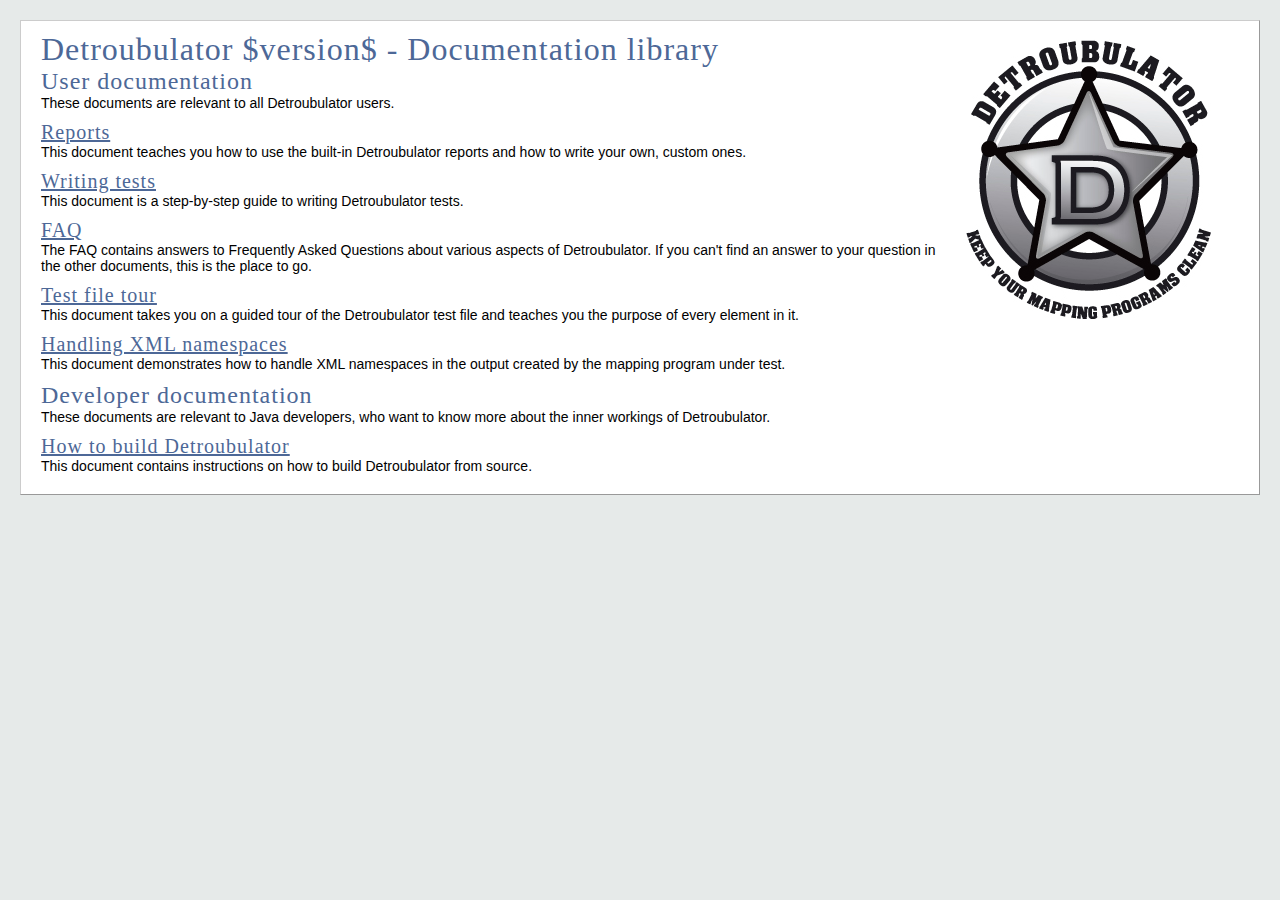
<file: docs/index.html>
<html>
	<head>
		<meta http-equiv="Content-Type" content="text/html; charset=UTF-8">
		<title>Detroubulator $version$ - Documentation library</title>
		<link rel="stylesheet" type="text/css" href="styles/dtrb.css" />
	</head>
	<body>

		<div id="wrapper">
			<img src="images/logo.jpg" width="300" height="300" border="0" alt="" align="right" />

			<h1>Detroubulator $version$ - Documentation library</h1>
	
			<h2>User documentation</h2>
			<p>These documents are relevant to all Detroubulator users.</p>
			
			<h3><a href="Reports.html">Reports</a></h3>
			<p>This document teaches you how to use the built-in Detroubulator reports and how to write your own, custom ones.</p>
	
			<h3><a href="WritingTests.html">Writing tests</a></h3>
			<p>This document is a step-by-step guide to writing Detroubulator tests.</p>
	
			<h3><a href="FAQ.html">FAQ</a></h3>
			<p>The FAQ contains answers to Frequently Asked Questions about various aspects of Detroubulator. If you can't find an answer to your question in the other documents, this is the place to go.</p>
					
			<h3><a href="TestFileTour.html">Test file tour</a></h3>
			<p>This document takes you on a guided tour of the Detroubulator test file and teaches you the purpose of every element in it.</p>
	
			<h3><a href="Namespaces.html">Handling XML namespaces</a></h3>
			<p>This document demonstrates how to handle XML namespaces in the output created by the mapping program under test.</p>
	
			<h2>Developer documentation</h2>
			<p>These documents are relevant to Java developers, who want to know more about the inner workings of Detroubulator.</p>
	
			<h3><a href="HowToBuild.html">How to build Detroubulator</a></h3>
			<p>This document contains instructions on how to build Detroubulator from source.</p>

		</div>

	</body>
</html>
</file>
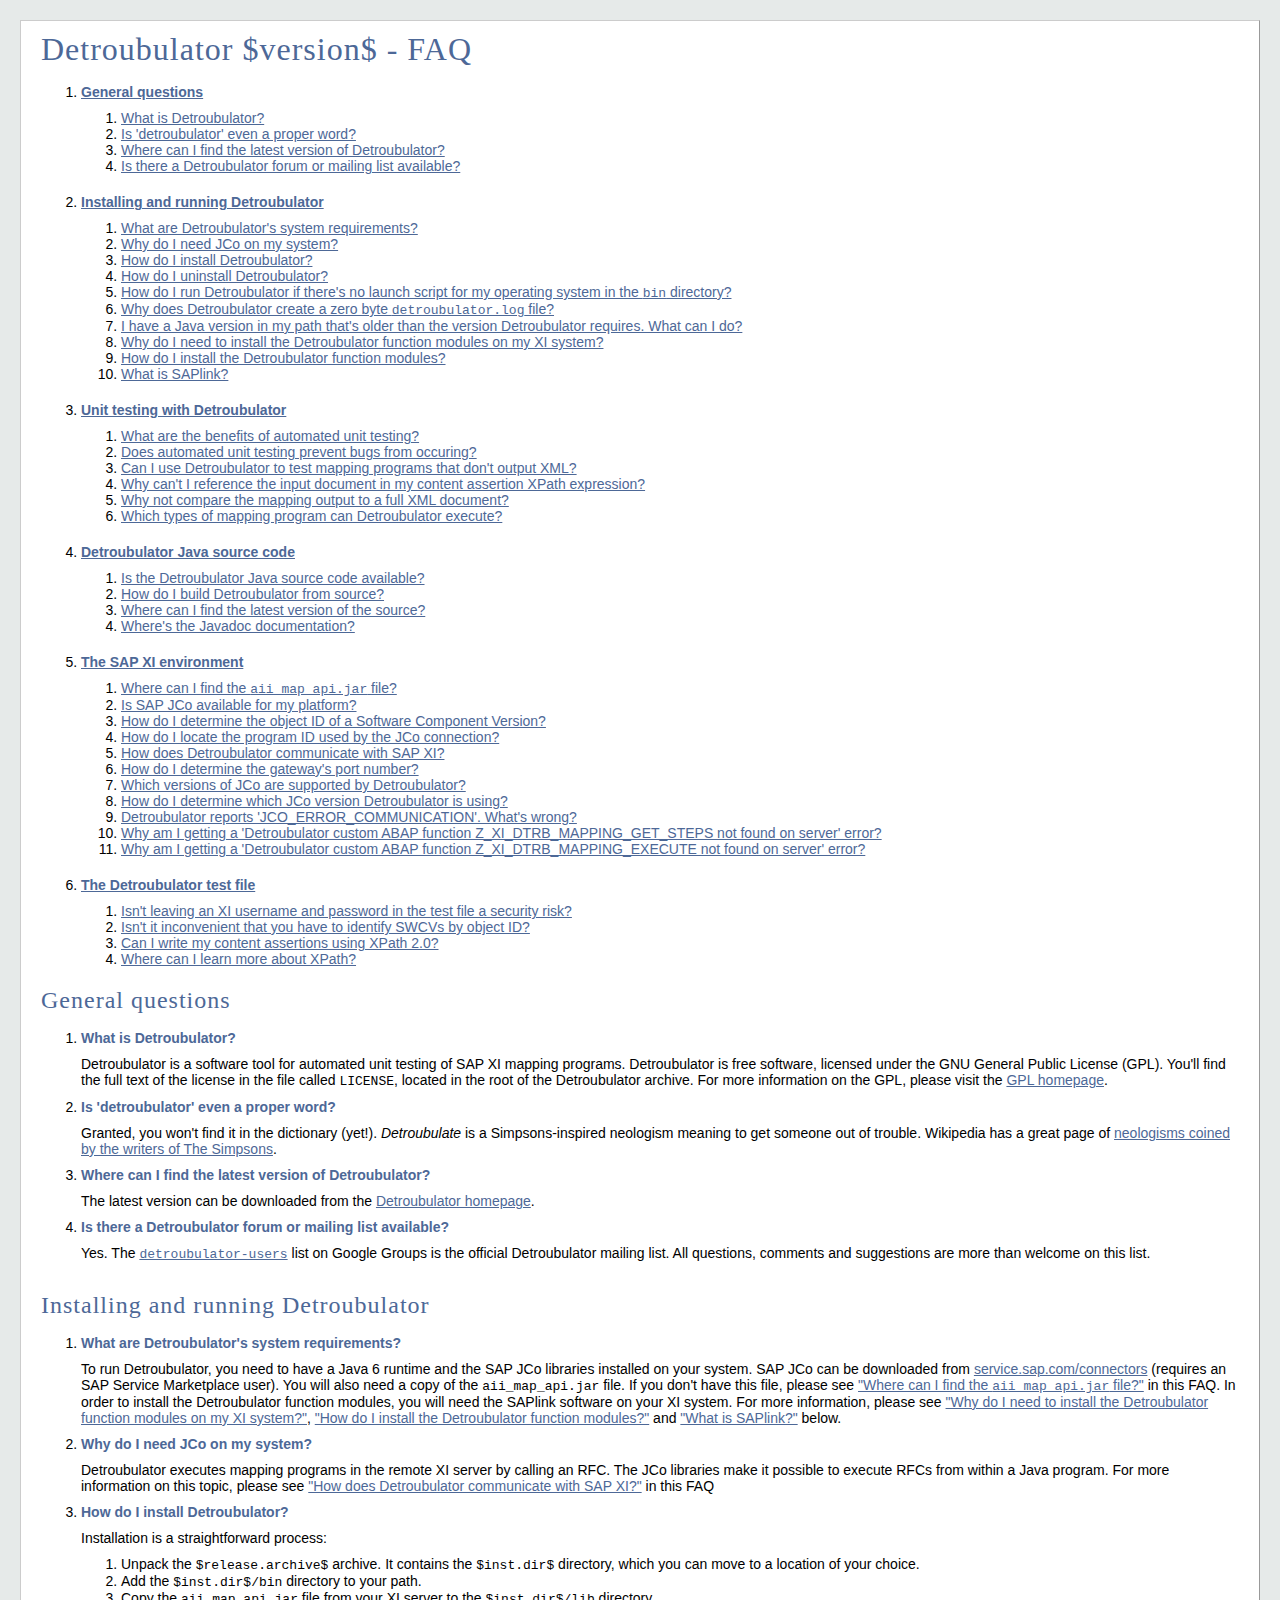
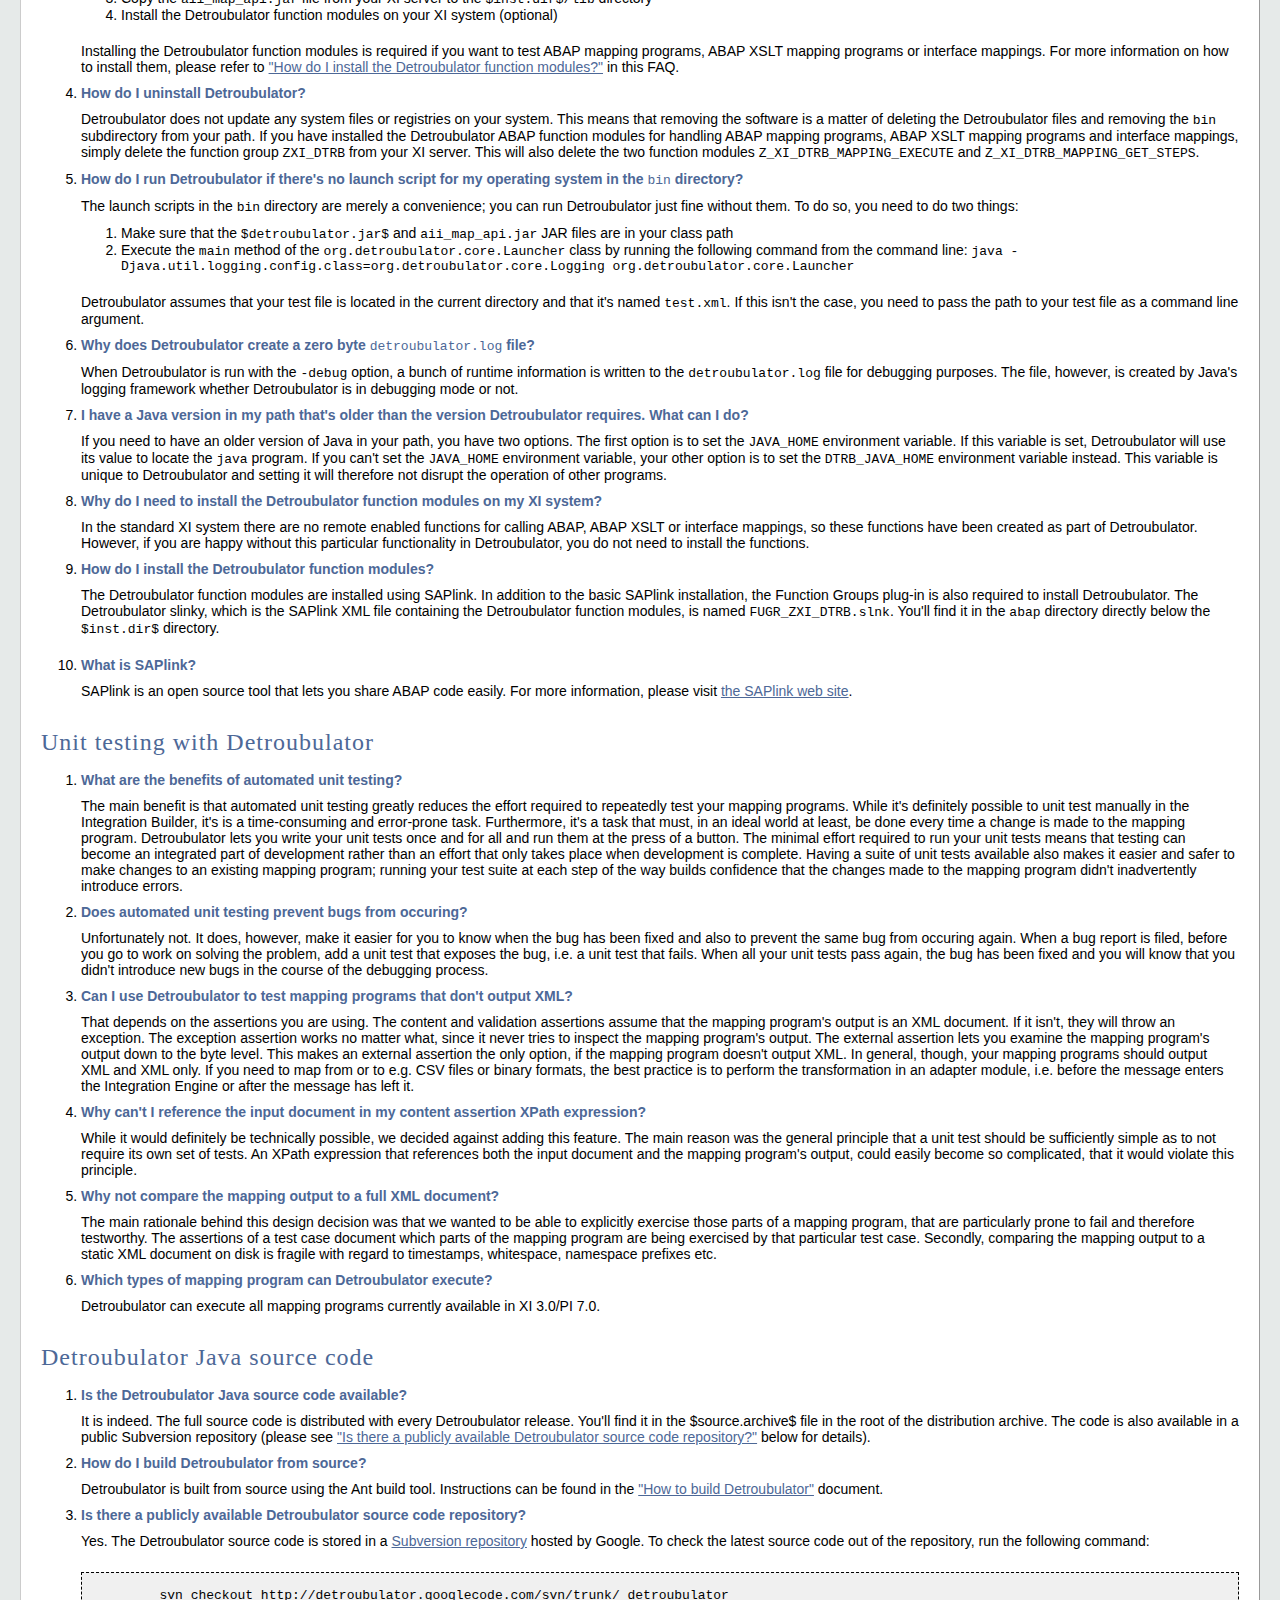
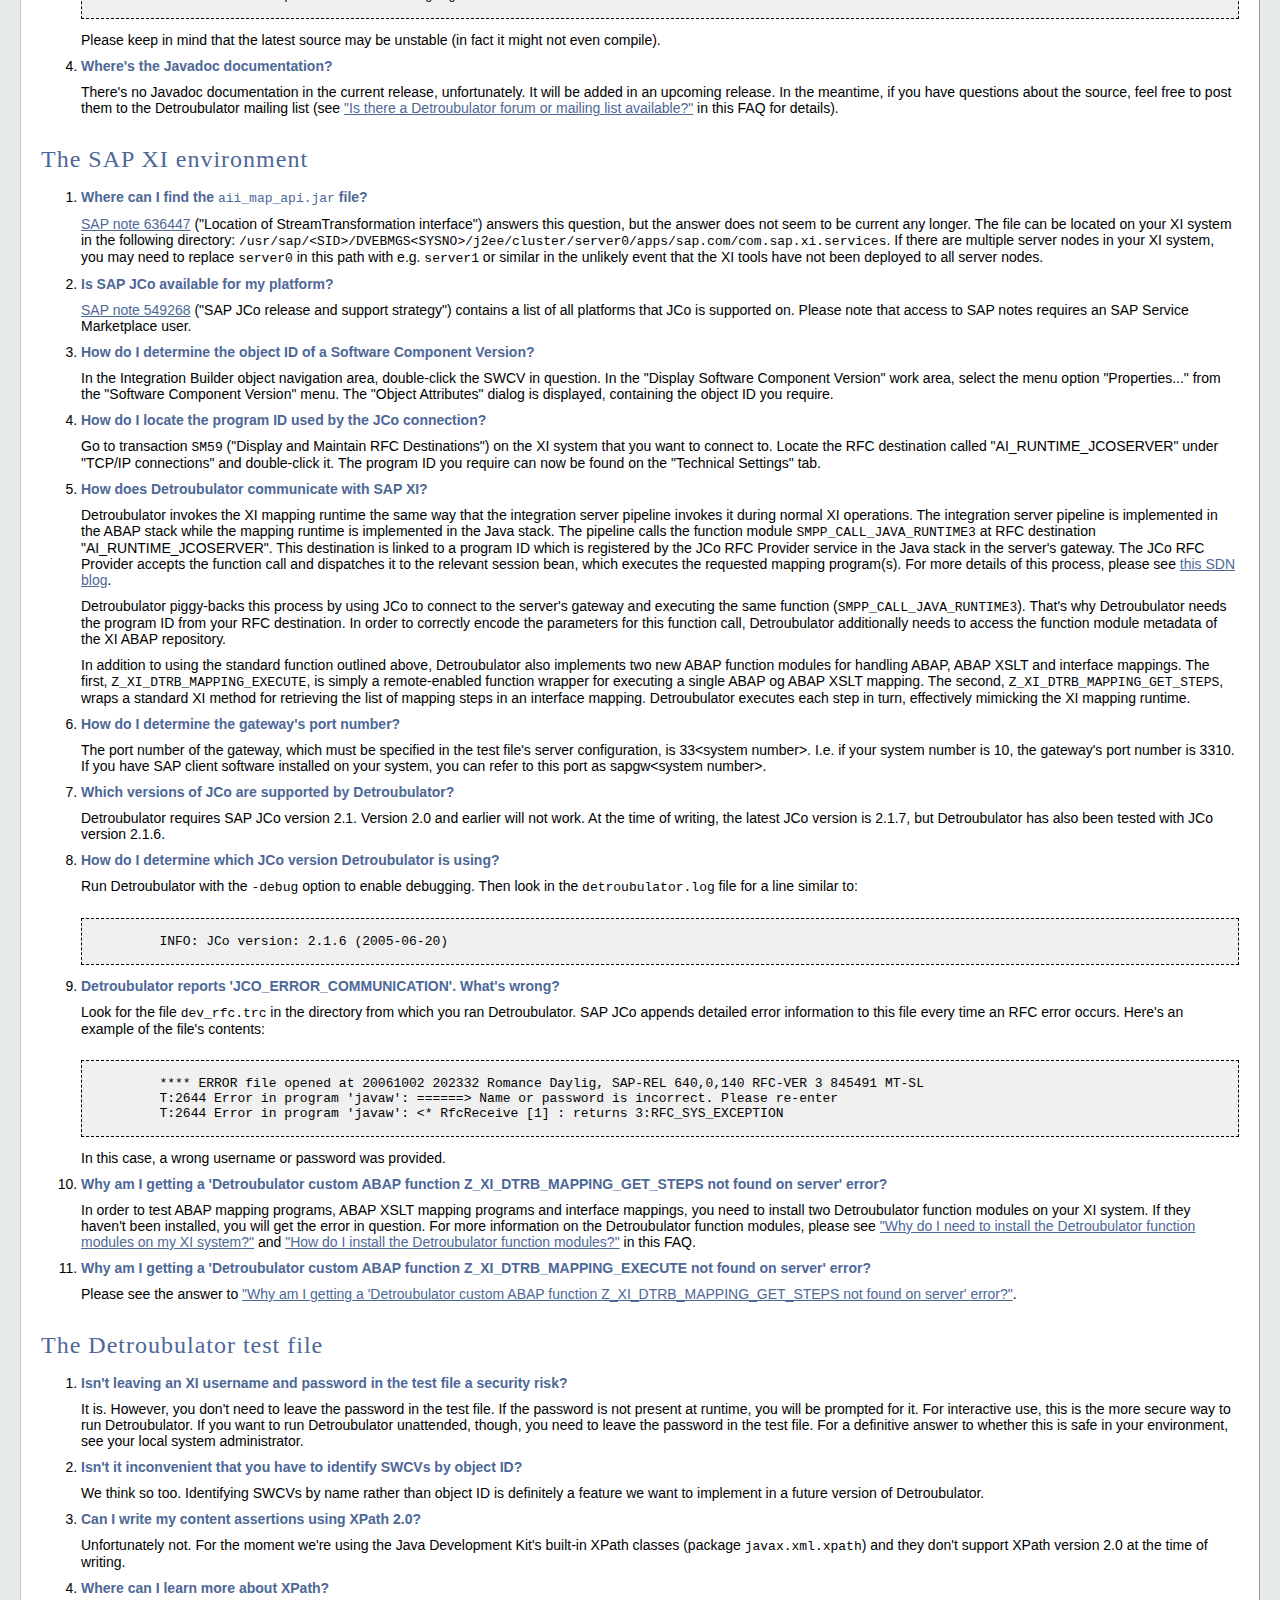
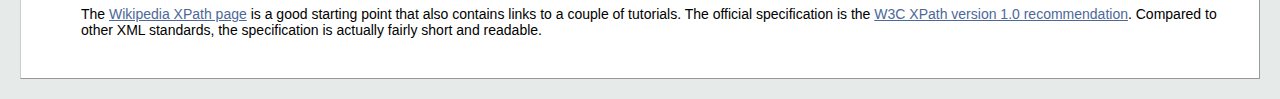
<file: docs/FAQ.html>
<html>
	<head>
		<meta http-equiv="Content-Type" content="text/html; charset=UTF-8">
		<title>Detroubulator $version$ - FAQ</title>
		<link rel="stylesheet" type="text/css" href="styles/dtrb.css" />
	</head>
	<body>

		<div id="wrapper">

			<h1>Detroubulator $version$ - FAQ</h1>
			<ol>
				<li>
					<p>
						<b><a href="#general">General questions</a></b>
					</p>
					<ol>
						<li><a href="#general_1">What is Detroubulator?</a></li>
						<li><a href="#general_2">Is 'detroubulator' even a proper word?</a></li>
						<li><a href="#general_3">Where can I find the latest version of Detroubulator?</a></li>
						<li><a href="#general_4">Is there a Detroubulator forum or mailing list available?</a></li>
					</ol>
				</li>
				<li>
					<p>
						<b><a href="#installrun">Installing and running Detroubulator</a></b>
					</p>
					<ol>
						<li><a href="#installrun_1">What are Detroubulator's system requirements?</a></li>
						<li><a href="#installrun_2">Why do I need JCo on my system?</a></li>
						<li><a href="#installrun_3">How do I install Detroubulator?</a></li>
						<li><a href="#installrun_4">How do I uninstall Detroubulator?</a></li>
						<li><a href="#installrun_5">How do I run Detroubulator if there's no launch script for my operating system in the <code>bin</code> directory?</a></li>
						<li><a href="#installrun_6">Why does Detroubulator create a zero byte <code>detroubulator.log</code> file?</a></li>
						<li><a href="#installrun_7">I have a Java version in my path that's older than the version Detroubulator requires. What can I do?</a></li>
						<li><a href="#installrun_8">Why do I need to install the Detroubulator function modules on my XI system?</a></li>
						<li><a href="#installrun_9">How do I install the Detroubulator function modules?</a></li>
						<li><a href="#installrun_10">What is SAPlink?</a></li>
					</ol>
				</li>
				<li>
					<p>
						<b><a href="#unittest">Unit testing with Detroubulator</a></b>
					</p>
					<ol>
						<li><a href="#unittest_1">What are the benefits of automated unit testing?</a></li>
						<li><a href="#unittest_2">Does automated unit testing prevent bugs from occuring?</a></li>
						<li><a href="#unittest_3">Can I use Detroubulator to test mapping programs that don't output XML?</a></li>
						<li><a href="#unittest_4">Why can't I reference the input document in my content assertion XPath expression?</a></li>
						<li><a href="#unittest_5">Why not compare the mapping output to a full XML document?</a></li>
						<li><a href="#unittest_6">Which types of mapping program can Detroubulator execute?</a></li>
					</ol>
				</li>	
				<li>
					<p>
						<b><a href="#source">Detroubulator Java source code</a></b>
					</p>
					<ol>
						<li><a href="#source_1">Is the Detroubulator Java source code available?</a></li>
						<li><a href="#source_2">How do I build Detroubulator from source?</a></li>
						<li><a href="#source_3">Where can I find the latest version of the source?</a></li>
						<li><a href="#source_4">Where's the Javadoc documentation?</a></li>
					</ol>
				</li>
				<li>
					<p>
						<b><a href="#sapxi">The SAP XI environment</a></b>
					</p>
					<ol>
						<li><a href="#sapxi_1">Where can I find the <code>aii_map_api.jar</code> file?</a></li>
						<li><a href="#sapxi_2">Is SAP JCo available for my platform?</a></li>
						<li><a href="#sapxi_3">How do I determine the object ID of a Software Component Version?</a></li>
						<li><a href="#sapxi_4">How do I locate the program ID used by the JCo connection?</a></li>
						<li><a href="#sapxi_5">How does Detroubulator communicate with SAP XI?</a></li>
						<li><a href="#sapxi_6">How do I determine the gateway's port number?</a></li>
						<li><a href="#sapxi_7">Which versions of JCo are supported by Detroubulator?</a></li>
						<li><a href="#sapxi_8">How do I determine which JCo version Detroubulator is using?</a></li>
						<li><a href="#sapxi_9">Detroubulator reports 'JCO_ERROR_COMMUNICATION'. What's wrong?</a></li>
						<li><a href="#sapxi_10">Why am I getting a 'Detroubulator custom ABAP function Z_XI_DTRB_MAPPING_GET_STEPS not found on server' error?</a></li>
						<li><a href="#sapxi_11">Why am I getting a 'Detroubulator custom ABAP function Z_XI_DTRB_MAPPING_EXECUTE not found on server' error?</a></li>
					</ol>
				</li>
				<li>
					<p>
						<b><a href="#testfile">The Detroubulator test file</a></b>
					</p>
					<ol>
						<li><a href="#testfile_1">Isn't leaving an XI username and password in the test file a security risk?</a></li>
						<li><a href="#testfile_2">Isn't it inconvenient that you have to identify SWCVs by object ID?</a></li>
						<li><a href="#testfile_3">Can I write my content assertions using XPath 2.0?</a></li>
						<li><a href="#testfile_4">Where can I learn more about XPath?</a></li>
					</ol>
				</li>
			  </ol>
			<h2><a name="general">General questions</a></h2>
			<ol>
				<li>
					<p>
						<b><a name="general_1">What is Detroubulator?</a></b>
					</p>
					<p>
						Detroubulator is a software tool for automated unit testing of SAP XI mapping programs. Detroubulator is free software, licensed under the GNU General Public License (GPL). You'll find the full text of the license in the file called <code>LICENSE</code>, located in the root of the Detroubulator archive. For more information on the GPL, please visit the <a href="http://www.gnu.org/copyleft/gpl.html">GPL homepage</a>.
					</p>
				</li>
				<li>
					<p>
						<b><a name="general_2">Is 'detroubulator' even a proper word?</a></b>
					</p>
					<p>
						Granted, you won't find it in the dictionary (yet!). <i>Detroubulate</i> is a Simpsons-inspired neologism meaning to get someone out of trouble. Wikipedia has a great page of <a href="http://en.wikipedia.org/wiki/Made-up_words_in_The_Simpsons">neologisms coined by the writers of The Simpsons</a>.
					</p>
				</li>
				<li>
					<p>
						<b><a name="general_3">Where can I find the latest version of Detroubulator?</a></b>
					</p>
					<p>
						The latest version can be downloaded from the <a href="http://www.applicon.dk/detroubulator">Detroubulator homepage</a>.
					</p>
				</li>
				<li>
					<p>
						<b><a name="general_4">Is there a Detroubulator forum or mailing list available?</a></b>
					</p>
					<p>
						Yes. The <a href="http://groups.google.com/group/detroubulator-users"><code>detroubulator-users</code></a> list on Google Groups is the official Detroubulator mailing list. All questions, comments and suggestions are more than welcome on this list.
					</p>
				</li>
			</ol>
			<h2><a name="installrun">Installing and running Detroubulator</a></h2>
			<ol>
				<li>
					<p>
						<b><a name="installrun_1">What are Detroubulator's system requirements?</a></b>
					</p>
					<p>
						To run Detroubulator, you need to have a Java 6 runtime and the SAP JCo libraries installed on your system. SAP JCo can be downloaded from <a href="http://service.sap.com/connectors">service.sap.com/connectors</a> (requires an SAP Service Marketplace user). You will also need a copy of the <code>aii_map_api.jar</code> file. If you don't have this file, please see <a href="#sapxi_1">&quot;Where can I find the <code>aii_map_api.jar</code> file?&quot;</a> in this FAQ. In order to install the Detroubulator function modules, you will need the SAPlink software on your XI system. For more information, please see <a href="#installrun_8">&quot;Why do I need to install the Detroubulator function modules on my XI system?&quot;</a>, <a href="#installrun_9">&quot;How do I install the Detroubulator function modules?&quot;</a> and <a href="#installrun_10">&quot;What is SAPlink?&quot;</a> below.
					</p>
				</li>
				<li>
					<p>
						<b><a name="installrun_2">Why do I need JCo on my system?</a></b>
					</p>
					<p>
						Detroubulator executes mapping programs in the remote XI server by calling an RFC. The JCo libraries make it possible to execute RFCs from within a Java program. For more information on this topic, please see <a href="#sapxi_5">&quot;How does Detroubulator communicate with SAP XI?&quot;</a> in this FAQ
					</p>
				</li>
				<li>
					<p>
						<b><a name="installrun_3">How do I install Detroubulator?</a></b>
					</p>
					<p>
						Installation is a straightforward process:
					</p>
					<ol>
						<li>Unpack the <code>$release.archive$</code> archive. It contains the <code>$inst.dir$</code> directory, which you can move to a location of your choice.</li>
						<li>Add the <code>$inst.dir$/bin</code> directory to your path.</li>
						<li>Copy the <code>aii_map_api.jar</code> file from your XI server to the <code>$inst.dir$/lib</code> directory</li>
						<li>Install the Detroubulator function modules on your XI system (optional)</li>
					</ol>
					<p>
						Installing the Detroubulator function modules is required if you want to test ABAP mapping programs, ABAP XSLT mapping programs or interface mappings. For more information on how to install them, please refer to <a href="#installrun_9">&quot;How do I install the Detroubulator function modules?&quot;</a> in this FAQ.
					</p>
				</li>
				<li>
					<p>
						<b><a name="installrun_4">How do I uninstall Detroubulator?</a></b>
					</p>
					<p>
						Detroubulator does not update any system files or registries on your system. This means that removing the software is a matter of deleting the Detroubulator files and removing the <code>bin</code> subdirectory from your path. If you have installed the Detroubulator ABAP function modules for handling ABAP mapping programs, ABAP XSLT mapping programs and interface mappings, simply delete the function group <code>ZXI_DTRB</code> from your XI server. This will also delete the two function modules <code>Z_XI_DTRB_MAPPING_EXECUTE</code> and <code>Z_XI_DTRB_MAPPING_GET_STEPS</code>.
					</p>
				</li>
				<li>
					<p>
						<b><a name="installrun_5">How do I run Detroubulator if there's no launch script for my operating system in the <code>bin</code> directory?</a></b>
					</p>
					<p>
						The launch scripts in the <code>bin</code> directory are merely a convenience; you can run Detroubulator just fine without them. To do so, you need to do two things:
					</p>
					<ol>
						<li>Make sure that the <code>$detroubulator.jar$</code> and <code>aii_map_api.jar</code> JAR files are in your class path</li>
						<li>Execute the <code>main</code> method of the <code>org.detroubulator.core.Launcher</code> class by running the following command from the command line: <code>java -Djava.util.logging.config.class=org.detroubulator.core.Logging org.detroubulator.core.Launcher</code></li>
					</ol>
					<p>
						Detroubulator assumes that your test file is located in the current directory and that it's named <code>test.xml</code>. If this isn't the case, you need to pass the path to your test file as a command line argument.
					</p>
				</li>
				<li>
					<p>
						<b><a name="installrun_6">Why does Detroubulator create a zero byte <code>detroubulator.log</code> file?</a></b>
					</p>
					<p>
						When Detroubulator is run with the <code>-debug</code> option, a bunch of runtime information is written to the <code>detroubulator.log</code> file for debugging purposes. The file, however, is created by Java's logging framework whether Detroubulator is in debugging mode or not.
					</p>
				</li>
				<li>
					<p>
						<b><a name="installrun_7">I have a Java version in my path that's older than the version Detroubulator requires. What can I do?</a></b>
					</p>
					<p>
						If you need to have an older version of Java in your path, you have two options. The first option is to set the <code>JAVA_HOME</code> environment variable. If this variable is set, Detroubulator will use its value to locate the <code>java</code> program. If you can't set the <code>JAVA_HOME</code> environment variable, your other option is to set the <code>DTRB_JAVA_HOME</code> environment variable instead. This variable is unique to Detroubulator and setting it will therefore not disrupt the operation of other programs.
					</p>
				</li>
				<li>
					<p>
						<b><a name="installrun_8">Why do I need to install the Detroubulator function modules on my XI system?</a></b>
					</p>
					<p>
						In the standard XI system there are no remote enabled functions for calling ABAP, ABAP XSLT or interface mappings, so these functions have been created as part of Detroubulator. However, if you are happy without this particular functionality in Detroubulator, you do not need to install the functions.
					</p>
				</li>
				<li>
					<p>
						<b><a name="installrun_9">How do I install the Detroubulator function modules?</a></b>
					</p>
					<p>
						The Detroubulator function modules are installed using SAPlink. In addition to the basic SAPlink installation, the Function Groups plug-in is also required to install Detroubulator. The Detroubulator slinky, which is the SAPlink XML file containing the Detroubulator function modules, is named <code>FUGR_ZXI_DTRB.slnk</code>. You'll find it in the <code>abap</code> directory directly below the <code>$inst.dir$</code> directory.</p>
					</p>
				</li>
				<li>
					<p>
						<b><a name="installrun_10">What is SAPlink?</a></b>
					</p>
					<p>
						SAPlink is an open source tool that lets you share ABAP code easily. For more information, please visit <a href="http://www.saplink.org/">the SAPlink web site</a>.
					</p>
				</li>
			</ol>
			<h2><a name="unittest">Unit testing with Detroubulator</a></h2>
			<ol>
				<li>
					<p>
						<b><a name="unittest_1">What are the benefits of automated unit testing?</a></b>
					</p>
					<p>
						The main benefit is that automated unit testing greatly reduces the effort required to repeatedly test your mapping programs. While it's definitely possible to unit test manually in the Integration Builder, it's is a time-consuming and error-prone task. Furthermore, it's a task that must, in an ideal world at least, be done every time a change is made to the mapping program. Detroubulator lets you write your unit tests once and for all and run them at the press of a button. The minimal effort required to run your unit tests means that testing can become an integrated part of development rather than an effort that only takes place when development is complete. Having a suite of unit tests available also makes it easier and safer to make changes to an existing mapping program; running your test suite at each step of the way builds confidence that the changes made to the mapping program didn't inadvertently introduce errors.
					</p>
				</li>
				<li>
					<p>
						<b><a name="unittest_2">Does automated unit testing prevent bugs from occuring?</a></b>
					</p>
					<p>
						Unfortunately not. It does, however, make it easier for you to know when the bug has been fixed and also to prevent the same bug from occuring again. When a bug report is filed, before you go to work on solving the problem, add a unit test that exposes the bug, i.e. a unit test that fails. When all your unit tests pass again, the bug has been fixed and you will know that you didn't introduce new bugs in the course of the debugging process.
					</p>
				</li>
				<li>
					<p>
						<b><a name="unittest_3">Can I use Detroubulator to test mapping programs that don't output XML?</a></b>
					</p>
					<p>
						That depends on the assertions you are using. The content and validation assertions assume that the mapping program's output is an XML document. If it isn't, they will throw an exception. The exception assertion works no matter what, since it never tries to inspect the mapping program's output. The external assertion lets you examine the mapping program's output down to the byte level. This makes an external assertion the only option, if the mapping program doesn't output XML. In general, though, your mapping programs should output XML and XML only. If you need to map from or to e.g. CSV files or binary formats, the best practice is to perform the transformation in an adapter module, i.e. before the message enters the Integration Engine or after the message has left it.
					</p>
				</li>
				<li>
					<p>
						<b><a name="unittest_4">Why can't I reference the input document in my content assertion XPath expression?</a></b>
					</p>
					<p>
						While it would definitely be technically possible, we decided against adding this feature. The main reason was the general principle that a unit test should be sufficiently simple as to not require its own set of tests. An XPath expression that references both the input document and the mapping program's output, could easily become so complicated, that it would violate this principle.
				</li>
				<li>
					<p>
						<b><a name="unittest_5">Why not compare the mapping output to a full XML document?</a></b>
					</p>
					<p>
						The main rationale behind this design decision was that we wanted to be able to explicitly exercise those parts of a mapping program, that are particularly prone to fail and therefore testworthy. The assertions of a test case document which parts of the mapping program are being exercised by that particular test case. Secondly, comparing the mapping output to a static XML document on disk is fragile with regard to timestamps, whitespace, namespace prefixes etc.
					</p>
				</li>
				<li>
					<p>
						<b><a name="unittest_6">Which types of mapping program can Detroubulator execute?</a></b>
					</p>
					<p>
						Detroubulator can execute all mapping programs currently available in XI 3.0/PI 7.0.
					</p>
				</li>
			</ol>
			<h2><a name="source">Detroubulator Java source code</a></h2>
			<ol>
				<li>
					<p>
						<b><a name="source_1">Is the Detroubulator Java source code available?</a></b>
					</p>
					<p>
						It is indeed. The full source code is distributed with every Detroubulator release. You'll find it in the $source.archive$ file in the root of the distribution archive. The code is also available in a public Subversion repository (please see <a href="#source_3">&quot;Is there a publicly available Detroubulator source code repository?&quot;</a> below for details).
					</p>
				</li>
				<li>
					<p>
						<b><a name="source_2">How do I build Detroubulator from source?</a></b>
					</p>
					<p>
						Detroubulator is built from source using the Ant build tool. Instructions can be found in the <a href="HowToBuild.html">&quot;How to build Detroubulator&quot;</a> document.
					</p>
				</li>
				<li>
					<p>
						<b><a name="source_3">Is there a publicly available Detroubulator source code repository?</a></b>
					</p>
					<p>
						Yes. The Detroubulator source code is stored in a <a href="http://code.google.com/p/detroubulator/source">Subversion repository</a> hosted by Google. To check the latest source code out of the repository, run the following command: 
					</p>
					<pre>
	svn checkout http://detroubulator.googlecode.com/svn/trunk/ detroubulator
					</pre>
					<p>
						Please keep in mind that the latest source may be unstable (in fact it might not even compile).
					</p>
				</li>
				<li>
					<p>
						<b><a name="source_4">Where's the Javadoc documentation?</a></b>
					</p>
					<p>
						There's no Javadoc documentation in the current release, unfortunately. It will be added in an upcoming release. In the meantime, if you have questions about the source, feel free to post them to the Detroubulator mailing list (see <a href="#general_4">&quot;Is there a Detroubulator forum or mailing list available?&quot;</a> in this FAQ for details).
					</p>
				</li>
			</ol>
			<h2><a name="sapxi">The SAP XI environment</a></h2>
			<ol>
				<li>
					<p>
						<b><a name="sapxi_1">Where can I find the <code>aii_map_api.jar</code> file?</a></b>
					</p>
					<p>
						<a href="https://service.sap.com/sap/support/notes/636447">SAP note 636447</a> (&quot;Location of StreamTransformation interface&quot;) answers this question, but the answer does not seem to be current any longer. The file can be located on your XI system in the following directory: <code>/usr/sap/&lt;SID&gt;/DVEBMGS&lt;SYSNO&gt;/j2ee/cluster/server0/apps/sap.com/com.sap.xi.services</code>. If there are multiple server nodes in your XI system, you may need to replace <code>server0</code> in this path with e.g. <code>server1</code> or similar in the unlikely event that the XI tools have not been deployed to all server nodes.
					</p>
				</li>
				<li>
					<p>
						<b><a name="sapxi_2">Is SAP JCo available for my platform?</a></b>
					</p>
					<p>
						<a href="https://service.sap.com/sap/support/notes/549268">SAP note 549268</a> (&quot;SAP JCo release and support strategy&quot;) contains a list of all platforms that JCo is supported on. Please note that access to SAP notes requires an SAP Service Marketplace user.
					</p>
				</li>
				<li>
					<p>
						<b><a name="sapxi_3">How do I determine the object ID of a Software Component Version?</a></b>
					</p>
					<p>
						In the Integration Builder object navigation area, double-click the SWCV in question. In the &quot;Display Software Component Version&quot; work area, select the menu option &quot;Properties...&quot; from the &quot;Software Component Version&quot; menu. The &quot;Object Attributes&quot; dialog is displayed, containing the object ID you require.
					</p>
				</li>
				<li>
					<p>
						<b><a name="sapxi_4">How do I locate the program ID used by the JCo connection?</a></b>
					</p>
					<p>
						Go to transaction <code>SM59</code> (&quot;Display and Maintain RFC Destinations&quot;) on the XI system that you want to connect to. Locate the RFC destination called &quot;AI_RUNTIME_JCOSERVER&quot; under &quot;TCP/IP connections&quot; and double-click it. The program ID you require can now be found on the &quot;Technical Settings&quot; tab.
					</p>
				</li>
				<li>
					<p>
						<b><a name="sapxi_5">How does Detroubulator communicate with SAP XI?</a></b>
					</p>
					<p>
						Detroubulator invokes the XI mapping runtime the same way that the integration server pipeline invokes it during normal XI operations. The integration server pipeline is implemented in the ABAP stack while the mapping runtime is implemented in the Java stack. The pipeline calls the function module <code>SMPP_CALL_JAVA_RUNTIME3</code> at RFC destination &quot;AI_RUNTIME_JCOSERVER&quot;. This destination is linked to a program ID which is registered by the JCo RFC Provider service in the Java stack in the server's gateway. The JCo RFC Provider accepts the function call and dispatches it to the relevant session bean, which executes the requested mapping program(s). For more details of this process, please see <a href="https://weblogs.sdn.sap.com/pub/wlg/3431">this SDN blog</a>.
					</p>
					<p>
						Detroubulator piggy-backs this process by using JCo to connect to the server's gateway and executing the same function (<code>SMPP_CALL_JAVA_RUNTIME3</code>). That's why Detroubulator needs the program ID from your RFC destination. In order to correctly encode the parameters for this function call, Detroubulator additionally needs to access the function module metadata of the XI ABAP repository.
					</p>
					<p>
					In addition to using the standard function outlined above, Detroubulator also implements two new ABAP function modules for handling ABAP, ABAP XSLT and interface mappings. The first, <code>Z_XI_DTRB_MAPPING_EXECUTE</code>, is simply a remote-enabled function wrapper for executing a single ABAP og ABAP XSLT mapping. The second, <code>Z_XI_DTRB_MAPPING_GET_STEPS</code>, wraps a standard XI method for retrieving the list of mapping steps in an interface mapping. Detroubulator executes each step in turn, effectively mimicking the XI mapping runtime.
					</p>
				</li>
				<li>
					<p>
						<b><a name="sapxi_6">How do I determine the gateway's port number?</a></b>
					</p>
					<p>
						The port number of the gateway, which must be specified in the test file's server configuration, is 33&lt;system number&gt;. I.e. if your system number is 10, the gateway's port number is 3310. If you have SAP client software installed on your system, you can refer to this port as sapgw&lt;system number&gt;.
					</p>
				</li>
				<li>
					<p>
						<b><a name="sapxi_7">Which versions of JCo are supported by Detroubulator?</a></b>
					</p>
					<p>
						Detroubulator requires SAP JCo version 2.1. Version 2.0 and earlier will not work. At the time of writing, the latest JCo version is 2.1.7, but Detroubulator has also been tested with JCo version 2.1.6.
					</p>
				</li>
				<li>
					<p>
						<b><a name="sapxi_8">How do I determine which JCo version Detroubulator is using?</a></b>
					</p>
					<p>
						Run Detroubulator with the <code>-debug</code> option to enable debugging. Then look in the <code>detroubulator.log</code> file for a line similar to:
					</p>
					<pre>
	INFO: JCo version: 2.1.6 (2005-06-20)
					</pre>
				</li>
				<li>
					<p>
						<b><a name="sapxi_9">Detroubulator reports 'JCO_ERROR_COMMUNICATION'. What's wrong?</a></b>
					</p>
					<p>
						Look for the file <code>dev_rfc.trc</code> in the directory from which you ran Detroubulator. SAP JCo appends detailed error information to this file every time an RFC error occurs. Here's an example of the file's contents:
					</p>
					<pre>
	**** ERROR file opened at 20061002 202332 Romance Daylig, SAP-REL 640,0,140 RFC-VER 3 845491 MT-SL
	T:2644 Error in program 'javaw': ======&gt; Name or password is incorrect. Please re-enter
	T:2644 Error in program 'javaw': &lt;* RfcReceive [1] : returns 3:RFC_SYS_EXCEPTION
					</pre>
					<p>
						In this case, a wrong username or password was provided.
					</p>
				</li>
				<li>
					<p>
						<b><a name="sapxi_10">Why am I getting a 'Detroubulator custom ABAP function Z_XI_DTRB_MAPPING_GET_STEPS not found on server' error?</a></b>
					</p>
					<p>
						In order to test ABAP mapping programs, ABAP XSLT mapping programs and interface mappings, you need to install two Detroubulator function modules on your XI system. If they haven't been installed, you will get the error in question. For more information on the Detroubulator function modules, please see <a href="#installrun_8">&quot;Why do I need to install the Detroubulator function modules on my XI system?&quot;</a> and <a href="#installrun_9">&quot;How do I install the Detroubulator function modules?&quot;</a> in this FAQ.
					</p>
				</li>
				<li>
					<p>
						<b><a name="sapxi_11">Why am I getting a 'Detroubulator custom ABAP function Z_XI_DTRB_MAPPING_EXECUTE not found on server' error?</a></b>
					</p>
					<p>
						Please see the answer to <a href="#sapxi_10">&quot;Why am I getting a 'Detroubulator custom ABAP function Z_XI_DTRB_MAPPING_GET_STEPS not found on server' error?&quot;</a>.
					</p>
				</li>
			</ol>
			<h2><a name="testfile">The Detroubulator test file</a></h2>
			<ol>
				<li>
					<p>
						<b><a name="testfile_1">Isn't leaving an XI username and password in the test file a security risk?</a></b>
					</p>
					<p>
						It is. However, you don't need to leave the password in the test file. If the password is not present at runtime, you will be prompted for it. For interactive use, this is the more secure way to run Detroubulator. If you want to run Detroubulator unattended, though, you need to leave the password in the test file. For a definitive answer to whether this is safe in your environment, see your local system administrator.
					</p>
				</li>
				<li>
					<p>
						<b><a name="testfile_2">Isn't it inconvenient that you have to identify SWCVs by object ID?</a></b>
					</p>
					<p>
						We think so too. Identifying SWCVs by name rather than object ID is definitely a feature we want to implement in a future version of Detroubulator.
					</p>
				</li>
				<li>
					<p>
						<b><a name="testfile_3">Can I write my content assertions using XPath 2.0?</a></b>
					</p>
					<p>
						Unfortunately not. For the moment we're using the Java Development Kit's built-in XPath classes (package <code>javax.xml.xpath</code>) and they don't support XPath version 2.0 at the time of writing.
					</p>
				</li>
				<li>
					<p>
						<b><a name="testfile_4">Where can I learn more about XPath?</a></b>
					</p>
					<p>
						The <a href="http://en.wikipedia.org/wiki/XPath">Wikipedia XPath page</a> is a good starting point that also contains links to a couple of tutorials. The official specification is the <a href="http://www.w3.org/TR/xpath">W3C XPath version 1.0 recommendation</a>. Compared to other XML standards, the specification is actually fairly short and readable.
					</p>
				</li>
			</ol>

		</div>

	</body>
</html>
</file>
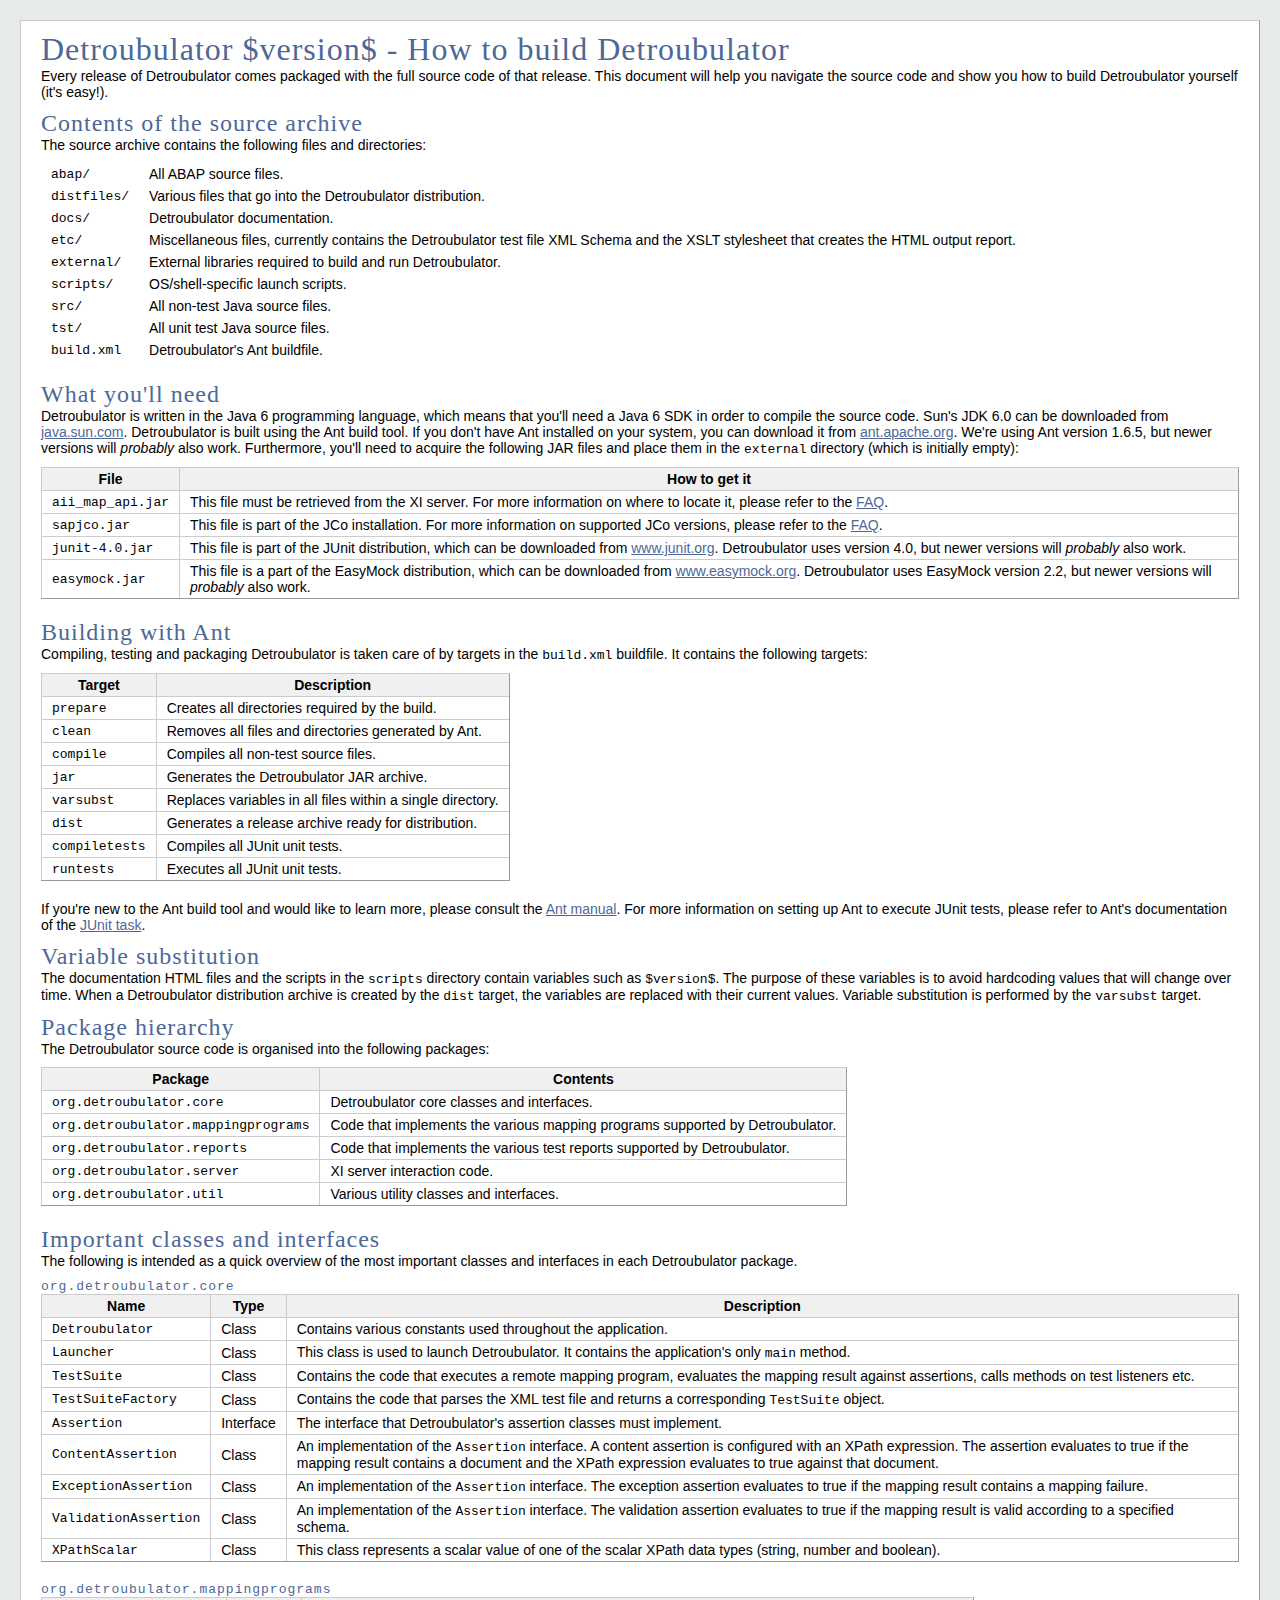
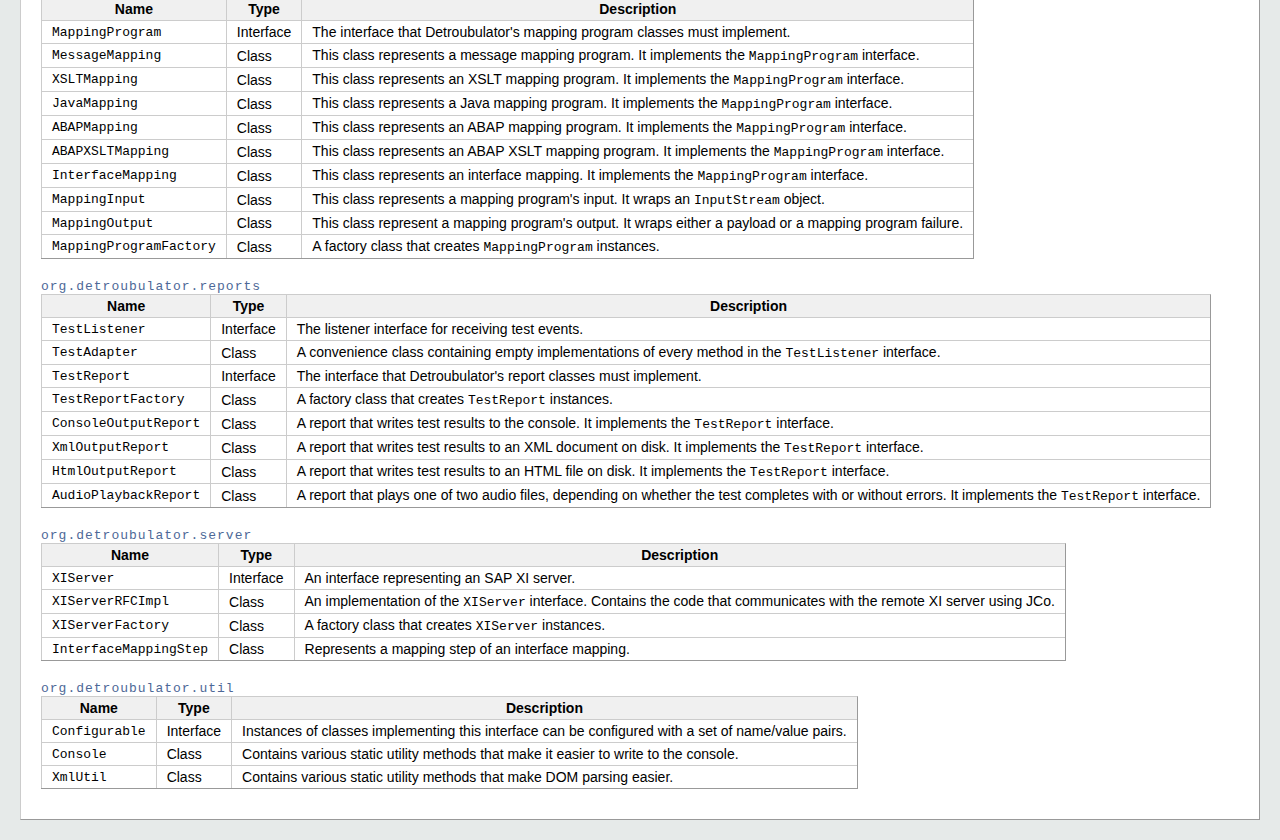
<file: docs/HowToBuild.html>
<html>
	<head>
		<meta http-equiv="Content-Type" content="text/html; charset=UTF-8">
		<title>Detroubulator $version$ - How to build Detroubulator</title>
		<link rel="stylesheet" type="text/css" href="styles/dtrb.css" />
	</head>
	<body>

		<div id="wrapper">

			<h1>Detroubulator $version$ - How to build Detroubulator</h1>
			<p>Every release of Detroubulator comes packaged with the full source code of that release. This document will help you navigate the source code and show you how to build Detroubulator yourself (it's easy!).</p>
	
			<h2>Contents of the source archive</h2>
			<p>The source archive contains the following files and directories:</p>
	
			<table class="emptytable" border="0" cellpadding="0" cellspacing="0">
				<tr>
					<td><code>abap/</code></td>
					<td>All ABAP source files.</td>
				</tr>
				<tr>
					<td><code>distfiles/</code></td>
					<td>Various files that go into the Detroubulator distribution.</td>
				</tr>
				<tr>
					<td><code>docs/</code></td>
					<td>Detroubulator documentation.</td>
				</tr>
				<tr>
					<td><code>etc/</code></td>
					<td>Miscellaneous files, currently contains the Detroubulator test file XML Schema and the XSLT stylesheet that creates the HTML output report.</td>
				</tr>
				<tr>
					<td><code>external/</code></td>
					<td>External libraries required to build and run Detroubulator.</td>
				</tr>
				<tr>
					<td><code>scripts/</code></td>
					<td>OS/shell-specific launch scripts.</td>
				</tr>
				<tr>
					<td><code>src/</code></td>
					<td>All non-test Java source files.</td>
				</tr>
				<tr>
					<td><code>tst/</code></td>
					<td>All unit test Java source files.</td>
				</tr>
				<tr>
					<td><code>build.xml</code></td>
					<td>Detroubulator's Ant buildfile.</td>
				</tr>
			</table>
	
			<h2>What you'll need</h2>
		<p>Detroubulator is written in the Java 6 programming language, which means that you'll need a Java 6 SDK in order to compile the source code. Sun's JDK 6.0 can be downloaded from <a href="http://java.sun.com/javase/downloads/index.jsp">java.sun.com</a>. Detroubulator is built using the Ant build tool. If you don't have Ant installed on your system, you can download it from <a href="http://ant.apache.org/">ant.apache.org</a>. We're using Ant version 1.6.5, but newer versions will <em>probably</em> also work. Furthermore, you'll need to acquire the following JAR files and place them in the <code>external</code> directory (which is initially empty):</p>
			<table class="stdtable" border="0" cellpadding="0" cellspacing="0">
				<tr>
					<th>File</td>
					<th>How to get it</td>
				</tr>
				<tr>
					<td><code>aii_map_api.jar</code></td>
					<td>This file must be retrieved from the XI server. For more information on where to locate it, please refer to the <a href="FAQ.html#sapxi_1">FAQ</a>.</td>
				</tr>
				<tr>
					<td><code>sapjco.jar</code></td>
					<td>This file is part of the JCo installation. For more information on supported JCo versions, please refer to the <a href="FAQ.html#sapxi_7">FAQ</a>.</td>
				</tr>
				<tr>
					<td><code>junit-4.0.jar</code></td>
					<td>This file is part of the JUnit distribution, which can be downloaded from <a href="http://www.junit.org/">www.junit.org</a>. Detroubulator uses version 4.0, but newer versions will <em>probably</em> also work.</td>
				</tr>
				<tr>
					<td><code>easymock.jar</code></td>
					<td>This file is a part of the EasyMock distribution, which can be downloaded from <a href="http://www.easymock.org/">www.easymock.org</a>. Detroubulator uses EasyMock version 2.2, but newer versions will <em>probably</em> also work.</td>
				</tr>
			</table>
	
			<h2>Building with Ant</h2>
			<p>Compiling, testing and packaging Detroubulator is taken care of by targets in the <code>build.xml</code> buildfile. It contains the following targets:</p>
			<table class="stdtable" border="0" cellpadding="0" cellspacing="0">
				<tr>
					<th>Target</th>
					<th>Description</th>
				</tr>
				<tr>
					<td><code>prepare</code></td>
					<td>Creates all directories required by the build.</td>
				</tr>
				<tr>
					<td><code>clean</code></td>
					<td>Removes all files and directories generated by Ant.</td>
				</tr>
				<tr>
					<td><code>compile</code></td>
					<td>Compiles all non-test source files.</td>
				</tr>
				<tr>
					<td><code>jar</code></td>
					<td>Generates the Detroubulator JAR archive.</td>
				</tr>
				<tr>
					<td><code>varsubst</code></td>
					<td>Replaces variables in all files within a single directory.</td>
				</tr>
				<tr>
					<td><code>dist</code></td>
					<td>Generates a release archive ready for distribution.</td>
				</tr>
				<tr>
					<td><code>compiletests</code></td>
					<td>Compiles all JUnit unit tests.</td>
				</tr>
				<tr>
					<td><code>runtests</code></td>
					<td>Executes all JUnit unit tests.</td>
				</tr>
			</table>
			<p>If you're new to the Ant build tool and would like to learn more, please consult the <a href="http://ant.apache.org/manual/index.html">Ant manual</a>. For more information on setting up Ant to execute JUnit tests, please refer to Ant's documentation of the <a href="http://ant.apache.org/manual/OptionalTasks/junit.html">JUnit task</a>.</p>
	
			<h2>Variable substitution</h2>
			<p>The documentation HTML files and the scripts in the <code>scripts</code> directory contain variables such as <code>&#36;version&#36;</code>. The purpose of these variables is to avoid hardcoding values that will change over time. When a Detroubulator distribution archive is created by the <code>dist</code> target, the variables are replaced with their current values. Variable substitution is performed by the <code>varsubst</code> target.</p>
	
			<h2>Package hierarchy</h2>
			<p>The Detroubulator source code is organised into the following packages:</p>
	
			<table class="stdtable" border="0" cellpadding="0" cellspacing="0">
				<tr>
					<th>Package</td>
					<th>Contents</td>
				</tr>
				<tr>
					<td><code>org.detroubulator.core</code></td>
					<td>Detroubulator core classes and interfaces.</td>
				</tr>
				<tr>
					<td><code>org.detroubulator.mappingprograms</code></td>
					<td>Code that implements the various mapping programs supported by Detroubulator.</td>
				</tr>
				<tr>
					<td><code>org.detroubulator.reports</code></td>
					<td>Code that implements the various test reports supported by Detroubulator.</td>
				</tr>
				<tr>
					<td><code>org.detroubulator.server</code></td>
					<td>XI server interaction code.</td>
				</tr>
				<tr>
					<td><code>org.detroubulator.util</code></td>
					<td>Various utility classes and interfaces.</td>
				</tr>
			</table>
	
			<h2>Important classes and interfaces</h2>
			<p>The following is intended as a quick overview of the most important classes and interfaces in each Detroubulator package.</p>
			
			<h3><code>org.detroubulator.core</code></h3>
			<table class="stdtable" border="0" cellpadding="0" cellspacing="0">
				<tr>
					<th>Name</th>
					<th>Type</th>
					<th>Description</th>
				</tr>
				<tr>
					<td><code>Detroubulator</code></td>
					<td>Class</td>
					<td>Contains various constants used throughout the application.</td>
				</tr>
				<tr>
					<td><code>Launcher</code></td>
					<td>Class</td>
					<td>This class is used to launch Detroubulator. It contains the application's only <code>main</code> method.</td>
				</tr>
				<tr>
					<td><code>TestSuite</code></td>
					<td>Class</td>
					<td>Contains the code that executes a remote mapping program, evaluates the mapping result against assertions, calls methods on test listeners etc.</td>
				</tr>
				<tr>
					<td><code>TestSuiteFactory</code></td>
					<td>Class</td>
					<td>Contains the code that parses the XML test file and returns a corresponding <code>TestSuite</code> object.</td>
				</tr>
				<tr>
					<td><code>Assertion</code></td>
					<td>Interface</td>
					<td>The interface that Detroubulator's assertion classes must implement.</td>
				</tr>
				<tr>
					<td><code>ContentAssertion</code></td>
					<td>Class</td>
					<td>An implementation of the <code>Assertion</code> interface. A content assertion is configured with an XPath expression. The assertion evaluates to true if the mapping result contains a document and the XPath expression evaluates to true against that document.</td>
				</tr>
				<tr>
					<td><code>ExceptionAssertion</code></td>
					<td>Class</td>
					<td>An implementation of the <code>Assertion</code> interface. The exception assertion evaluates to true if the mapping result contains a mapping failure.</td>
				</tr>
				<tr>
					<td><code>ValidationAssertion</code></td>
					<td>Class</td>
					<td>An implementation of the <code>Assertion</code> interface. The validation assertion evaluates to true if the mapping result is valid according to a specified schema.</td>
				</tr>
				<tr>
					<td><code>XPathScalar</code></td>
					<td>Class</td>
					<td>This class represents a scalar value of one of the scalar XPath data types (string, number and boolean).</td>
				</tr>
			</table>
			
			<h3><code>org.detroubulator.mappingprograms</code></h3>
			<table class="stdtable" border="0" cellpadding="0" cellspacing="0">
				<tr>
					<th>Name</th>
					<th>Type</th>
					<th>Description</th>
				</tr>
				<tr>
					<td><code>MappingProgram</code></td>
					<td>Interface</td>
					<td>The interface that Detroubulator's mapping program classes must implement.</td>
				</tr>
				<tr>
					<td><code>MessageMapping</code></td>
					<td>Class</td>
					<td>This class represents a message mapping program. It implements the <code>MappingProgram</code> interface.</td>
				</tr>
				<tr>
					<td><code>XSLTMapping</code></td>
					<td>Class</td>
					<td>This class represents an XSLT mapping program. It implements the <code>MappingProgram</code> interface.</td>
				</tr>
				<tr>
					<td><code>JavaMapping</code></td>
					<td>Class</td>
					<td>This class represents a Java mapping program. It implements the <code>MappingProgram</code> interface.</td>
				</tr>

				<tr>
					<td><code>ABAPMapping</code></td>
					<td>Class</td>
					<td>This class represents an ABAP mapping program. It implements the <code>MappingProgram</code> interface.</td>
				</tr>
				<tr>
					<td><code>ABAPXSLTMapping</code></td>
					<td>Class</td>
					<td>This class represents an ABAP XSLT mapping program. It implements the <code>MappingProgram</code> interface.</td>
				</tr>
				<tr>
					<td><code>InterfaceMapping</code></td>
					<td>Class</td>
					<td>This class represents an interface mapping. It implements the <code>MappingProgram</code> interface.</td>
				</tr>
				<tr>
					<td><code>MappingInput</code></td>
					<td>Class</td>
					<td>This class represents a mapping program's input. It wraps an <code>InputStream</code> object.</td>
				</tr>
				<tr>
					<td><code>MappingOutput</code></td>
					<td>Class</td>
					<td>This class represent a mapping program's output. It wraps either a payload or a mapping program failure.</td>
				</tr>
				<tr>
					<td><code>MappingProgramFactory</code></td>
					<td>Class</td>
					<td>A factory class that creates <code>MappingProgram</code> instances.</td>
				</tr>
			</table>
			
			<h3><code>org.detroubulator.reports</code></h3>
			<table class="stdtable" border="0" cellpadding="0" cellspacing="0">
				<tr>
					<th>Name</th>
					<th>Type</th>
					<th>Description</th>
				</tr>
				<tr>
					<td><code>TestListener</code></td>
					<td>Interface</td>
					<td>The listener interface for receiving test events.</td>
				</tr>
				<tr>
					<td><code>TestAdapter</code></td>
					<td>Class</td>
					<td>A convenience class containing empty implementations of every method in the <code>TestListener</code> interface.</td>
				</tr>
				<tr>
					<td><code>TestReport</code></td>
					<td>Interface</td>
					<td>The interface that Detroubulator's report classes must implement.</td>
				</tr>
				<tr>
					<td><code>TestReportFactory</code></td>
					<td>Class</td>
					<td>A factory class that creates <code>TestReport</code> instances.</td>
				</tr>
				<tr>
					<td><code>ConsoleOutputReport</code></td>
					<td>Class</td>
					<td>A report that writes test results to the console. It implements the <code>TestReport</code> interface.</td>
				</tr>
				<tr>
					<td><code>XmlOutputReport</code></td>
					<td>Class</td>
					<td>A report that writes test results to an XML document on disk. It implements the <code>TestReport</code> interface.</td>
				</tr>
				<tr>
					<td><code>HtmlOutputReport</code></td>
					<td>Class</td>
					<td>A report that writes test results to an HTML file on disk. It implements the <code>TestReport</code> interface.</td>
				</tr>
				<tr>
					<td><code>AudioPlaybackReport</code></td>
					<td>Class</td>
					<td>A report that plays one of two audio files, depending on whether the test completes with or without errors. It implements the <code>TestReport</code> interface.</td>
				</tr>
			</table>
			
			<h3><code>org.detroubulator.server</code></h3>
			<table class="stdtable" border="0" cellpadding="0" cellspacing="0">
				<tr>
					<th>Name</th>
					<th>Type</th>
					<th>Description</th>
				</tr>
				<tr>
					<td><code>XIServer</code></td>
					<td>Interface</td>
					<td>An interface representing an SAP XI server.</td>
				</tr>
				<tr>
					<td><code>XIServerRFCImpl</code></td>
					<td>Class</td>
					<td>An implementation of the <code>XIServer</code> interface. Contains the code that communicates with the remote XI server using JCo.</td>
				</tr>
				<tr>
					<td><code>XIServerFactory</code></td>
					<td>Class</td>
					<td>A factory class that creates <code>XIServer</code> instances.</td>
				</tr>
				<tr>
					<td><code>InterfaceMappingStep</code></td>
					<td>Class</td>
					<td>Represents a mapping step of an interface mapping.</td>
				</tr>
			</table>
			
			<h3><code>org.detroubulator.util</code></h3>
			<table class="stdtable" border="0" cellpadding="0" cellspacing="0">
				<tr>
					<th>Name</th>
					<th>Type</th>
					<th>Description</th>
				</tr>
				<tr>
					<td><code>Configurable</code></td>
					<td>Interface</td>
					<td>Instances of classes implementing this interface can be configured with a set of name/value pairs.</td>
				</tr>
				<tr>
					<td><code>Console</code></td>
					<td>Class</td>
					<td>Contains various static utility methods that make it easier to write to the console.</td>
				</tr>
				<tr>
					<td><code>XmlUtil</code></td>
					<td>Class</td>
					<td>Contains various static utility methods that make DOM parsing easier.</td>
				</tr>
			</table>

		</div>

	</body>
</html>
</file>
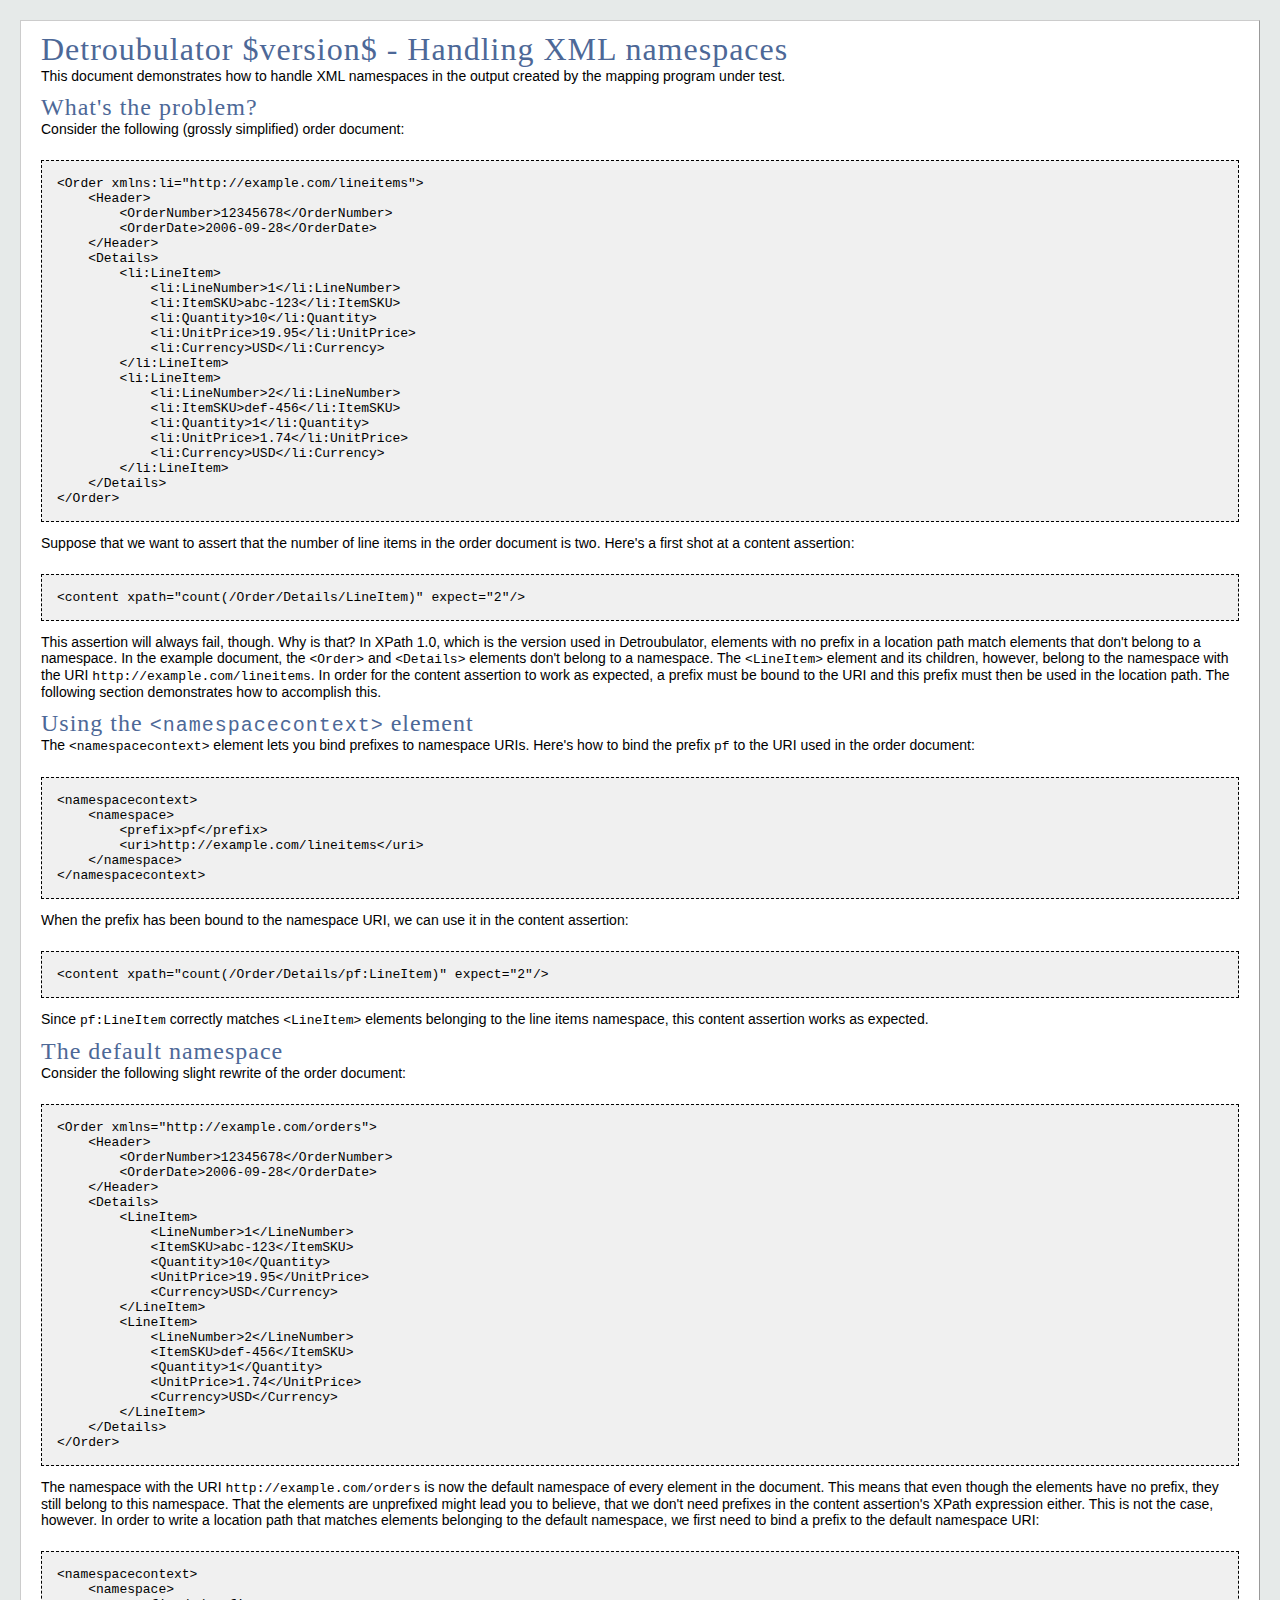
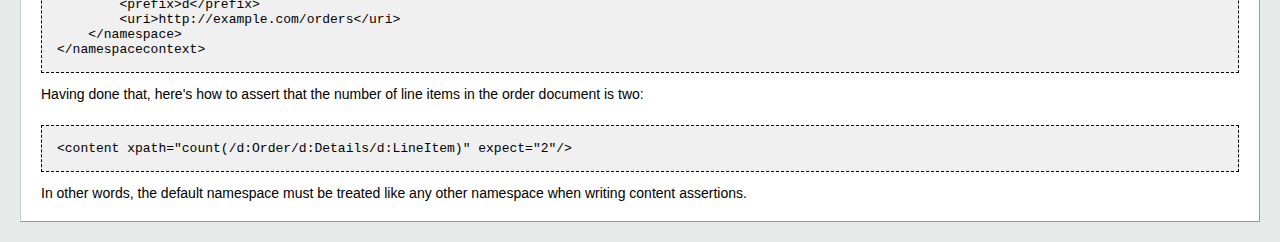
<file: docs/Namespaces.html>
<html>
	<head>
		<meta http-equiv="Content-Type" content="text/html; charset=UTF-8">
		<title>Detroubulator $version$ - Handling XML namespaces</title>
		<link rel="stylesheet" type="text/css" href="styles/dtrb.css" />
	</head>
	<body>

		<div id="wrapper">

			<h1>Detroubulator $version$ - Handling XML namespaces</h1>
			<p>This document demonstrates how to handle XML namespaces in the output created by the mapping program under test.</p>
			
			<h2>What's the problem?</h2>
			<p>Consider the following (grossly simplified) order document:</p>
			<pre>
&lt;Order xmlns:li=&quot;http://example.com/lineitems&quot;&gt;
    &lt;Header&gt;
        &lt;OrderNumber&gt;12345678&lt;/OrderNumber&gt;
        &lt;OrderDate&gt;2006-09-28&lt;/OrderDate&gt;
    &lt;/Header&gt;
    &lt;Details&gt;
        &lt;li:LineItem&gt;
            &lt;li:LineNumber&gt;1&lt;/li:LineNumber&gt;
            &lt;li:ItemSKU&gt;abc-123&lt;/li:ItemSKU&gt;
            &lt;li:Quantity&gt;10&lt;/li:Quantity&gt;
            &lt;li:UnitPrice&gt;19.95&lt;/li:UnitPrice&gt;
            &lt;li:Currency&gt;USD&lt;/li:Currency&gt;
        &lt;/li:LineItem&gt;
        &lt;li:LineItem&gt;
            &lt;li:LineNumber&gt;2&lt;/li:LineNumber&gt;
            &lt;li:ItemSKU&gt;def-456&lt;/li:ItemSKU&gt;
            &lt;li:Quantity&gt;1&lt;/li:Quantity&gt;
            &lt;li:UnitPrice&gt;1.74&lt;/li:UnitPrice&gt;
            &lt;li:Currency&gt;USD&lt;/li:Currency&gt;
        &lt;/li:LineItem&gt;
    &lt;/Details&gt;
&lt;/Order&gt;
			</pre>
			<p>Suppose that we want to assert that the number of line items in the order document is two. Here's a first shot at a content assertion:</p>
			<pre>
&lt;content xpath=&quot;count(/Order/Details/LineItem)&quot; expect=&quot;2&quot;/&gt;
			</pre>
		<p>This assertion will always fail, though. Why is that? In XPath 1.0, which is the version used in Detroubulator, elements with no prefix in a location path match elements that don't belong to a namespace. In the example document, the <code>&lt;Order&gt;</code> and <code>&lt;Details&gt;</code> elements don't belong to a namespace. The <code>&lt;LineItem&gt;</code> element and its children, however, belong to the namespace with the URI <code>http://example.com/lineitems</code>. In order for the content assertion to work as expected, a prefix must be bound to the URI and this prefix must then be used in the location path. The following section demonstrates how to accomplish this.</p>
	
			<h2>Using the <code>&lt;namespacecontext&gt;</code> element</h2>
			<p>The <code>&lt;namespacecontext&gt;</code> element lets you bind prefixes to namespace URIs. Here's how to bind the prefix <code>pf</code> to the URI used in the order document:</p>
			<pre>
&lt;namespacecontext&gt;
    &lt;namespace&gt;
        &lt;prefix&gt;pf&lt;/prefix&gt;
        &lt;uri&gt;http://example.com/lineitems&lt;/uri&gt;
    &lt;/namespace&gt;
&lt;/namespacecontext&gt;
			</pre>
			<p>When the prefix has been bound to the namespace URI, we can use it in the content assertion:</p>
			<pre>
&lt;content xpath=&quot;count(/Order/Details/pf:LineItem)&quot; expect=&quot;2&quot;/&gt;
			</pre>
			<p>Since <code>pf:LineItem</code> correctly matches <code>&lt;LineItem&gt;</code> elements belonging to the line items namespace, this content assertion works as expected.</p>
	
			<h2>The default namespace</h2>
			<p>Consider the following slight rewrite of the order document:</p>
			<pre>
&lt;Order xmlns=&quot;http://example.com/orders&quot;&gt;
    &lt;Header&gt;
        &lt;OrderNumber&gt;12345678&lt;/OrderNumber&gt;
        &lt;OrderDate&gt;2006-09-28&lt;/OrderDate&gt;
    &lt;/Header&gt;
    &lt;Details&gt;
        &lt;LineItem&gt;
            &lt;LineNumber&gt;1&lt;/LineNumber&gt;
            &lt;ItemSKU&gt;abc-123&lt;/ItemSKU&gt;
            &lt;Quantity&gt;10&lt;/Quantity&gt;
            &lt;UnitPrice&gt;19.95&lt;/UnitPrice&gt;
            &lt;Currency&gt;USD&lt;/Currency&gt;
        &lt;/LineItem&gt;
        &lt;LineItem&gt;
            &lt;LineNumber&gt;2&lt;/LineNumber&gt;
            &lt;ItemSKU&gt;def-456&lt;/ItemSKU&gt;
            &lt;Quantity&gt;1&lt;/Quantity&gt;
            &lt;UnitPrice&gt;1.74&lt;/UnitPrice&gt;
            &lt;Currency&gt;USD&lt;/Currency&gt;
        &lt;/LineItem&gt;
    &lt;/Details&gt;
&lt;/Order&gt;
			</pre>
		<p>The namespace with the URI <code>http://example.com/orders</code> is now the default namespace of every element in the document. This means that even though the elements have no prefix, they still belong to this namespace. That the elements are unprefixed might lead you to believe, that we don't need prefixes in the content assertion's XPath expression either. This is not the case, however. In order to write a location path that matches elements belonging to the default namespace, we first need to bind a prefix to the default namespace URI:</p>
			<pre>
&lt;namespacecontext&gt;
    &lt;namespace&gt;
        &lt;prefix&gt;d&lt;/prefix&gt;
        &lt;uri&gt;http://example.com/orders&lt;/uri&gt;
    &lt;/namespace&gt;
&lt;/namespacecontext&gt;
			</pre>
			<p>Having done that, here's how to assert that the number of line items in the order document is two:</p>
			<pre>
&lt;content xpath=&quot;count(/d:Order/d:Details/d:LineItem)&quot; expect=&quot;2&quot;/&gt;
			</pre>
			<p>In other words, the default namespace must be treated like any other namespace when writing content assertions.</p>

		</div>

	</body>
</html>
</file>
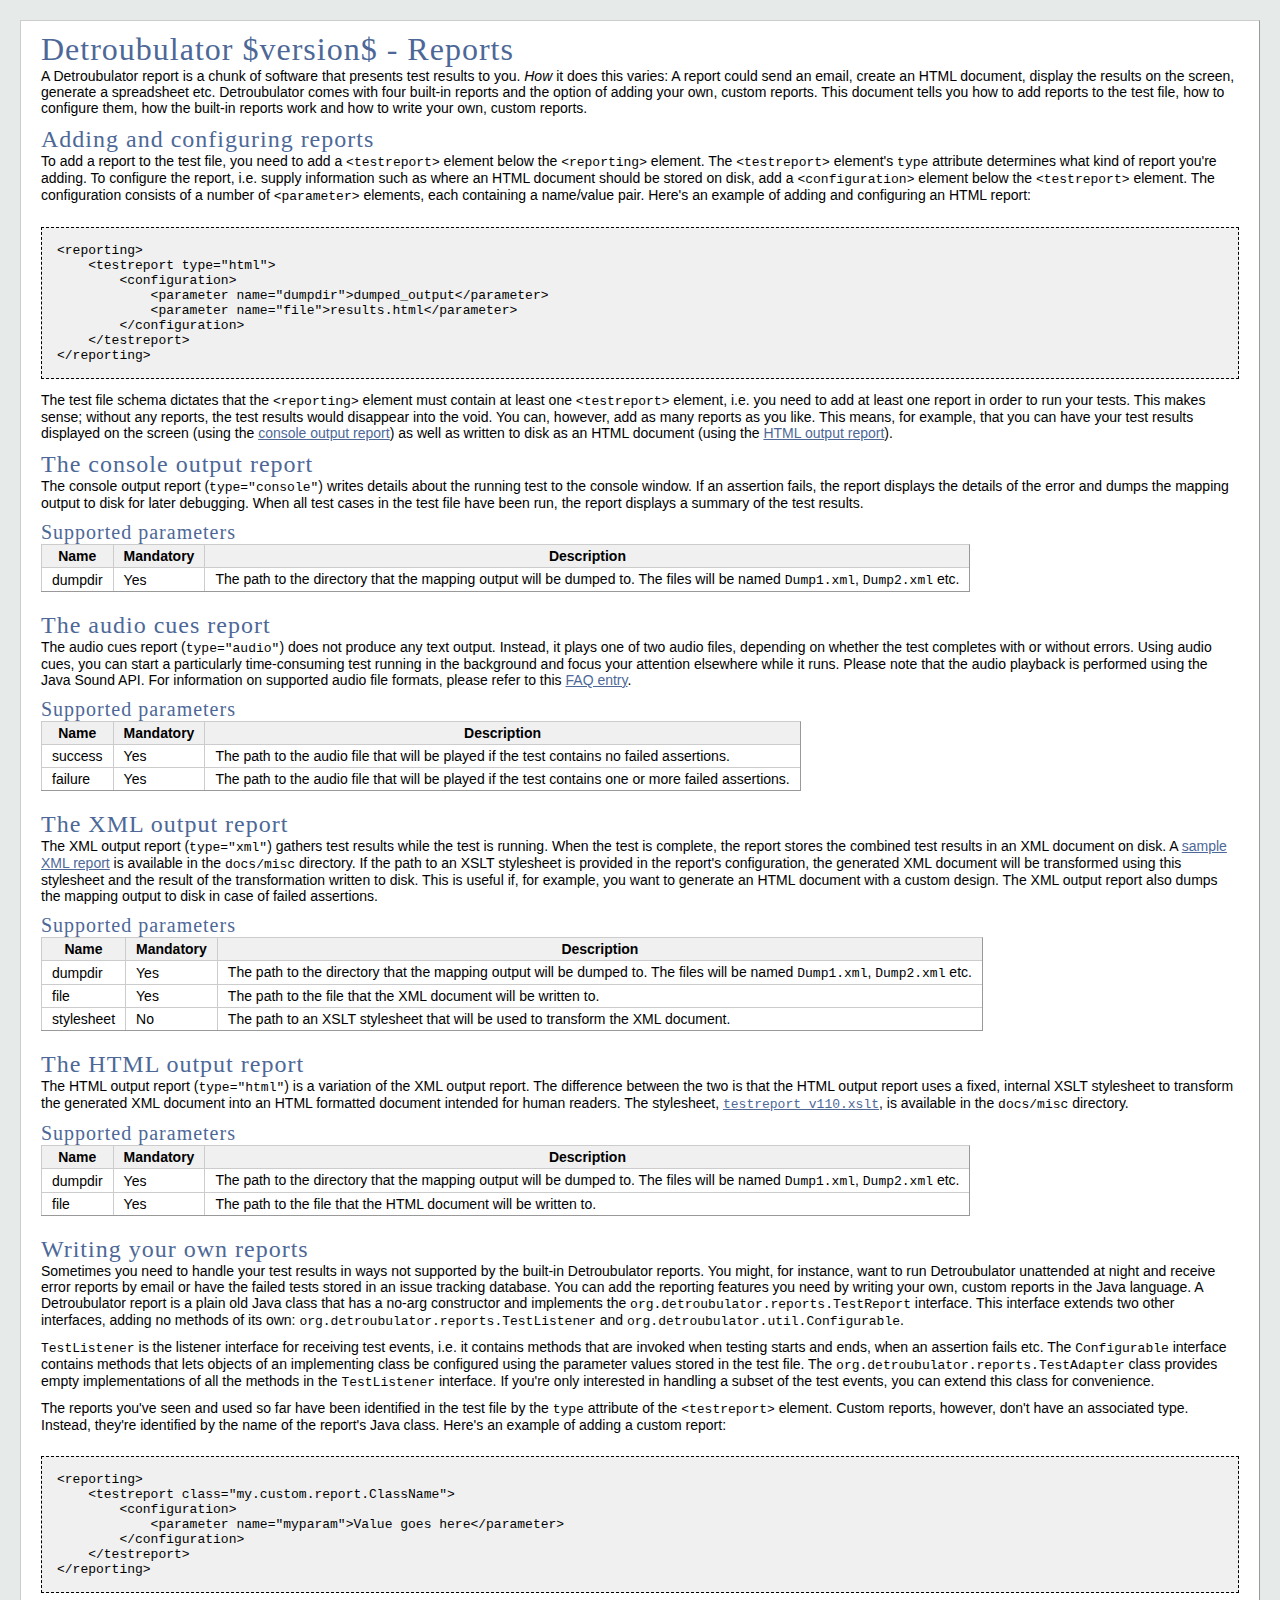
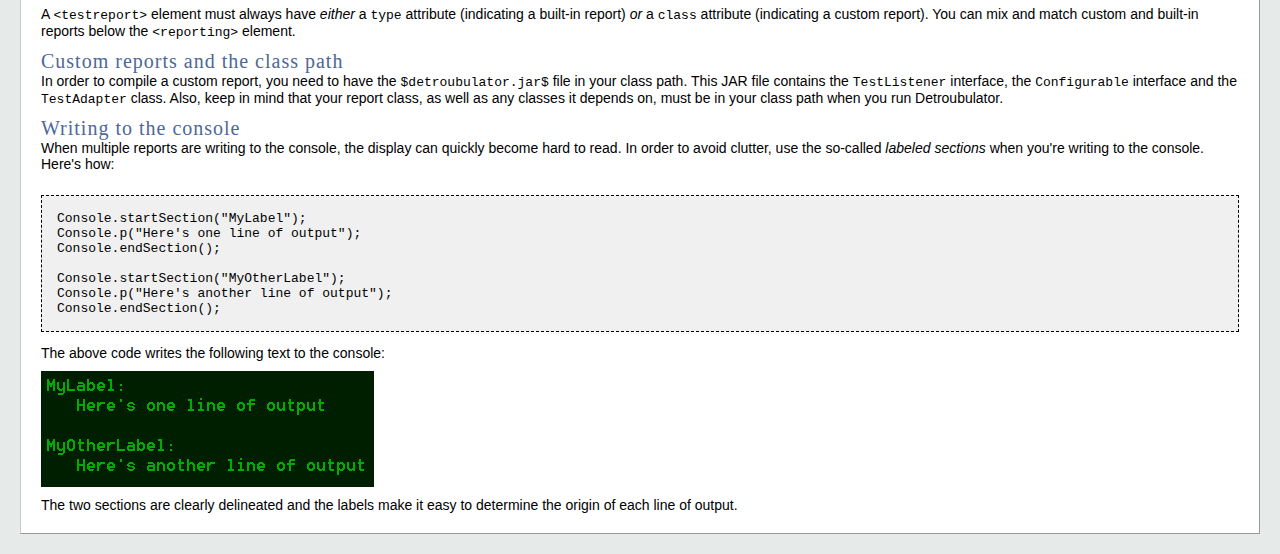
<file: docs/Reports.html>
<html>
	<head>
		<meta http-equiv="Content-Type" content="text/html; charset=UTF-8">
		<title>Detroubulator $version$ - Reports</title>
		<link rel="stylesheet" type="text/css" href="styles/dtrb.css" />
	</head>
	<body>

		<div id="wrapper">

			<h1>Detroubulator $version$ - Reports</h1>
			<p>A Detroubulator report is a chunk of software that presents test results to you. <em>How</em> it does this varies: A report could send an email, create an HTML document, display the results on the screen, generate a spreadsheet etc. Detroubulator comes with four built-in reports and the option of adding your own, custom reports. This document tells you how to add reports to the test file, how to configure them, how the built-in reports work and how to write your own, custom reports.</p>
	
			<h2><a name="adding_configuring">Adding and configuring reports</a></h2>
			<p>To add a report to the test file, you need to add a <code>&lt;testreport&gt;</code> element below the <code>&lt;reporting&gt;</code> element. The <code>&lt;testreport&gt;</code> element's <code>type</code> attribute determines what kind of report you're adding. To configure the report, i.e. supply information such as where an HTML document should be stored on disk, add a <code>&lt;configuration&gt;</code> element below the <code>&lt;testreport&gt;</code> element. The configuration consists of a number of <code>&lt;parameter&gt;</code> elements, each containing a name/value pair. Here's an example of adding and configuring an HTML report:</p>
			
			<pre>
&lt;reporting&gt;
    &lt;testreport type=&quot;html&quot;&gt;
        &lt;configuration&gt;
            &lt;parameter name=&quot;dumpdir&quot;&gt;dumped_output&lt;/parameter&gt;
            &lt;parameter name=&quot;file&quot;&gt;results.html&lt;/parameter&gt;
        &lt;/configuration&gt;
    &lt;/testreport&gt;
&lt;/reporting&gt;
			</pre>
			
			<p>The test file schema dictates that the <code>&lt;reporting&gt;</code> element must contain at least one <code>&lt;testreport&gt;</code> element, i.e. you need to add at least one report in order to run your tests. This makes sense; without any reports, the test results would disappear into the void. You can, however, add as many reports as you like. This means, for example, that you can have your test results displayed on the screen (using the <a href="#console_report">console output report</a>) as well as written to disk as an HTML document (using the <a href="#html_report">HTML output report</a>).</p>
	
			<h2><a name="console_report">The console output report</a></h2>
			<p>The console output report (<code>type=&quot;console&quot;</code>) writes details about the running test to the console window. If an assertion fails, the report displays the details of the error and dumps the mapping output to disk for later debugging. When all test cases in the test file have been run, the report displays a summary of the test results.</p>
	
			<h3>Supported parameters</h3>
			<table class="stdtable" border="0" cellpadding="0" cellspacing="0">
				<tr>
					<th>Name</th>
					<th>Mandatory</th>
					<th>Description</th>
				</tr>
				<tr>
					<td>dumpdir</td>
					<td>Yes</td>
					<td>The path to the directory that the mapping output will be dumped to. The files will be named <code>Dump1.xml</code>, <code>Dump2.xml</code> etc.</td>
				</tr>
			</table>
	
			<h2><a name="audio_report">The audio cues report</a></h2>
			<p>The audio cues report (<code>type=&quot;audio&quot;</code>) does not produce any text output. Instead, it plays one of two audio files, depending on whether the test completes with or without errors. Using audio cues, you can start a particularly time-consuming test running in the background and focus your attention elsewhere while it runs. Please note that the audio playback is performed using the Java Sound API. For information on supported audio file formats, please refer to this <a href="http://java.sun.com/products/java-media/sound/techReference/javasoundfaq.html#formats">FAQ entry</a>.</p>
	
			<h3>Supported parameters</h3>
			<table class="stdtable" border="0" cellpadding="0" cellspacing="0">
				<tr>
					<th>Name</th>
					<th>Mandatory</th>
					<th>Description</th>
				</tr>
				<tr>
					<td>success</td>
					<td>Yes</td>
					<td>The path to the audio file that will be played if the test contains no failed assertions.</td>
				</tr>
				<tr>
					<td>failure</td>
					<td>Yes</td>
					<td>The path to the audio file that will be played if the test contains one or more failed assertions.</td>
				</tr>
			</table>
	
			<h2><a name="xml_report">The XML output report</a></h2>
			<p>The XML output report (<code>type=&quot;xml&quot;</code>) gathers test results while the test is running. When the test is complete, the report stores the combined test results in an XML document on disk. A <a href="sample/sample_report.xml">sample XML report</a> is available in the <code>docs/misc</code> directory. If the path to an XSLT stylesheet is provided in the report's configuration, the generated XML document will be transformed using this stylesheet and the result of the transformation written to disk. This is useful if, for example, you want to generate an HTML document with a custom design. The XML output report also dumps the mapping output to disk in case of failed assertions.</p>
	
			<h3>Supported parameters</h3>
			<table class="stdtable" border="0" cellpadding="0" cellspacing="0">
				<tr>
					<th>Name</th>
					<th>Mandatory</th>
					<th>Description</th>
				</tr>
				<tr>
					<td>dumpdir</td>
					<td>Yes</td>
					<td>The path to the directory that the mapping output will be dumped to. The files will be named <code>Dump1.xml</code>, <code>Dump2.xml</code> etc.</td>
				</tr>
				<tr>
					<td>file</td>
					<td>Yes</td>
					<td>The path to the file that the XML document will be written to.</td>
				</tr>
				<tr>
					<td>stylesheet</td>
					<td>No</td>
					<td>The path to an XSLT stylesheet that will be used to transform the XML document.</td>
				</tr>
			</table>
	
			<h2><a name="html_report">The HTML output report</a></h2>
		<p>The HTML output report (<code>type=&quot;html&quot;</code>) is a variation of the XML output report. The difference between the two is that the HTML output report uses a fixed, internal XSLT stylesheet to transform the generated XML document into an HTML formatted document intended for human readers. The stylesheet, <a href="misc/testreport_v110.xslt"><code>testreport_v110.xslt</code></a>, is available in the <code>docs/misc</code> directory.</p>
	
			<h3>Supported parameters</h3>
			<table class="stdtable" border="0" cellpadding="0" cellspacing="0">
				<tr>
					<th>Name</th>
					<th>Mandatory</th>
					<th>Description</th>
				</tr>
				<tr>
					<td>dumpdir</td>
					<td>Yes</td>
					<td>The path to the directory that the mapping output will be dumped to. The files will be named <code>Dump1.xml</code>, <code>Dump2.xml</code> etc.</td>
				</tr>
				<tr>
					<td>file</td>
					<td>Yes</td>
					<td>The path to the file that the HTML document will be written to.</td>
				</tr>
			</table>
	
			<h2><a name="custom_reports">Writing your own reports</a></h2>
		<p>Sometimes you need to handle your test results in ways not supported by the built-in Detroubulator reports. You might, for instance, want to run Detroubulator unattended at night and receive error reports by email or have the failed tests stored in an issue tracking database. You can add the reporting features you need by writing your own, custom reports in the Java language. A Detroubulator report is a plain old Java class that has a no-arg constructor and implements the <code>org.detroubulator.reports.TestReport</code> interface. This interface extends two other interfaces, adding no methods of its own: <code>org.detroubulator.reports.TestListener</code> and <code>org.detroubulator.util.Configurable</code>.</p>
			
			<p><code>TestListener</code> is the listener interface for receiving test events, i.e. it contains methods that are invoked when testing starts and ends, when an assertion fails etc. The <code>Configurable</code> interface contains methods that lets objects of an implementing class be configured using the parameter values stored in the test file. The <code>org.detroubulator.reports.TestAdapter</code> class provides empty implementations of all the methods in the <code>TestListener</code> interface. If you're only interested in handling a subset of the test events, you can extend this class for convenience.</p>
	
			<p>The reports you've seen and used so far have been identified in the test file by the <code>type</code> attribute of the <code>&lt;testreport&gt;</code> element. Custom reports, however, don't have an associated type. Instead, they're identified by the name of the report's Java class. Here's an example of adding a custom report:</p>
		
			<pre>
&lt;reporting&gt;
    &lt;testreport class=&quot;my.custom.report.ClassName&quot;&gt;
        &lt;configuration&gt;
            &lt;parameter name=&quot;myparam&quot;&gt;Value goes here&lt;/parameter&gt;
        &lt;/configuration&gt;
    &lt;/testreport&gt;
&lt;/reporting&gt;
			</pre>
			
			<p>A <code>&lt;testreport&gt;</code> element must always have <em>either</em> a <code>type</code> attribute (indicating a built-in report) <em>or</em> a <code>class</code> attribute (indicating a custom report). You can mix and match custom and built-in reports below the <code>&lt;reporting&gt;</code> element.</p>
			
			<h3>Custom reports and the class path</h3>
			
			<p>In order to compile a custom report, you need to have the <code>$detroubulator.jar$</code> file in your class path. This JAR file contains the <code>TestListener</code> interface, the <code>Configurable</code> interface and the <code>TestAdapter</code> class. Also, keep in mind that your report class, as well as any classes it depends on, must be in your class path when you run Detroubulator.</p>
			
			<h3>Writing to the console</h3>
			<p>When multiple reports are writing to the console, the display can quickly become hard to read. In order to avoid clutter, use the so-called <em>labeled sections</em> when you're writing to the console. Here's how:</p>
			<pre>
Console.startSection(&quot;MyLabel&quot;);
Console.p(&quot;Here's one line of output&quot;);
Console.endSection();

Console.startSection(&quot;MyOtherLabel&quot;);
Console.p(&quot;Here's another line of output&quot;);
Console.endSection();
			</pre>
			<p>The above code writes the following text to the console:</p>
			<p><img src="images/labeled_section.png"></p>
			<p>The two sections are clearly delineated and the labels make it easy to determine the origin of each line of output.</p>

		</div>

	</body>
</html>
</file>
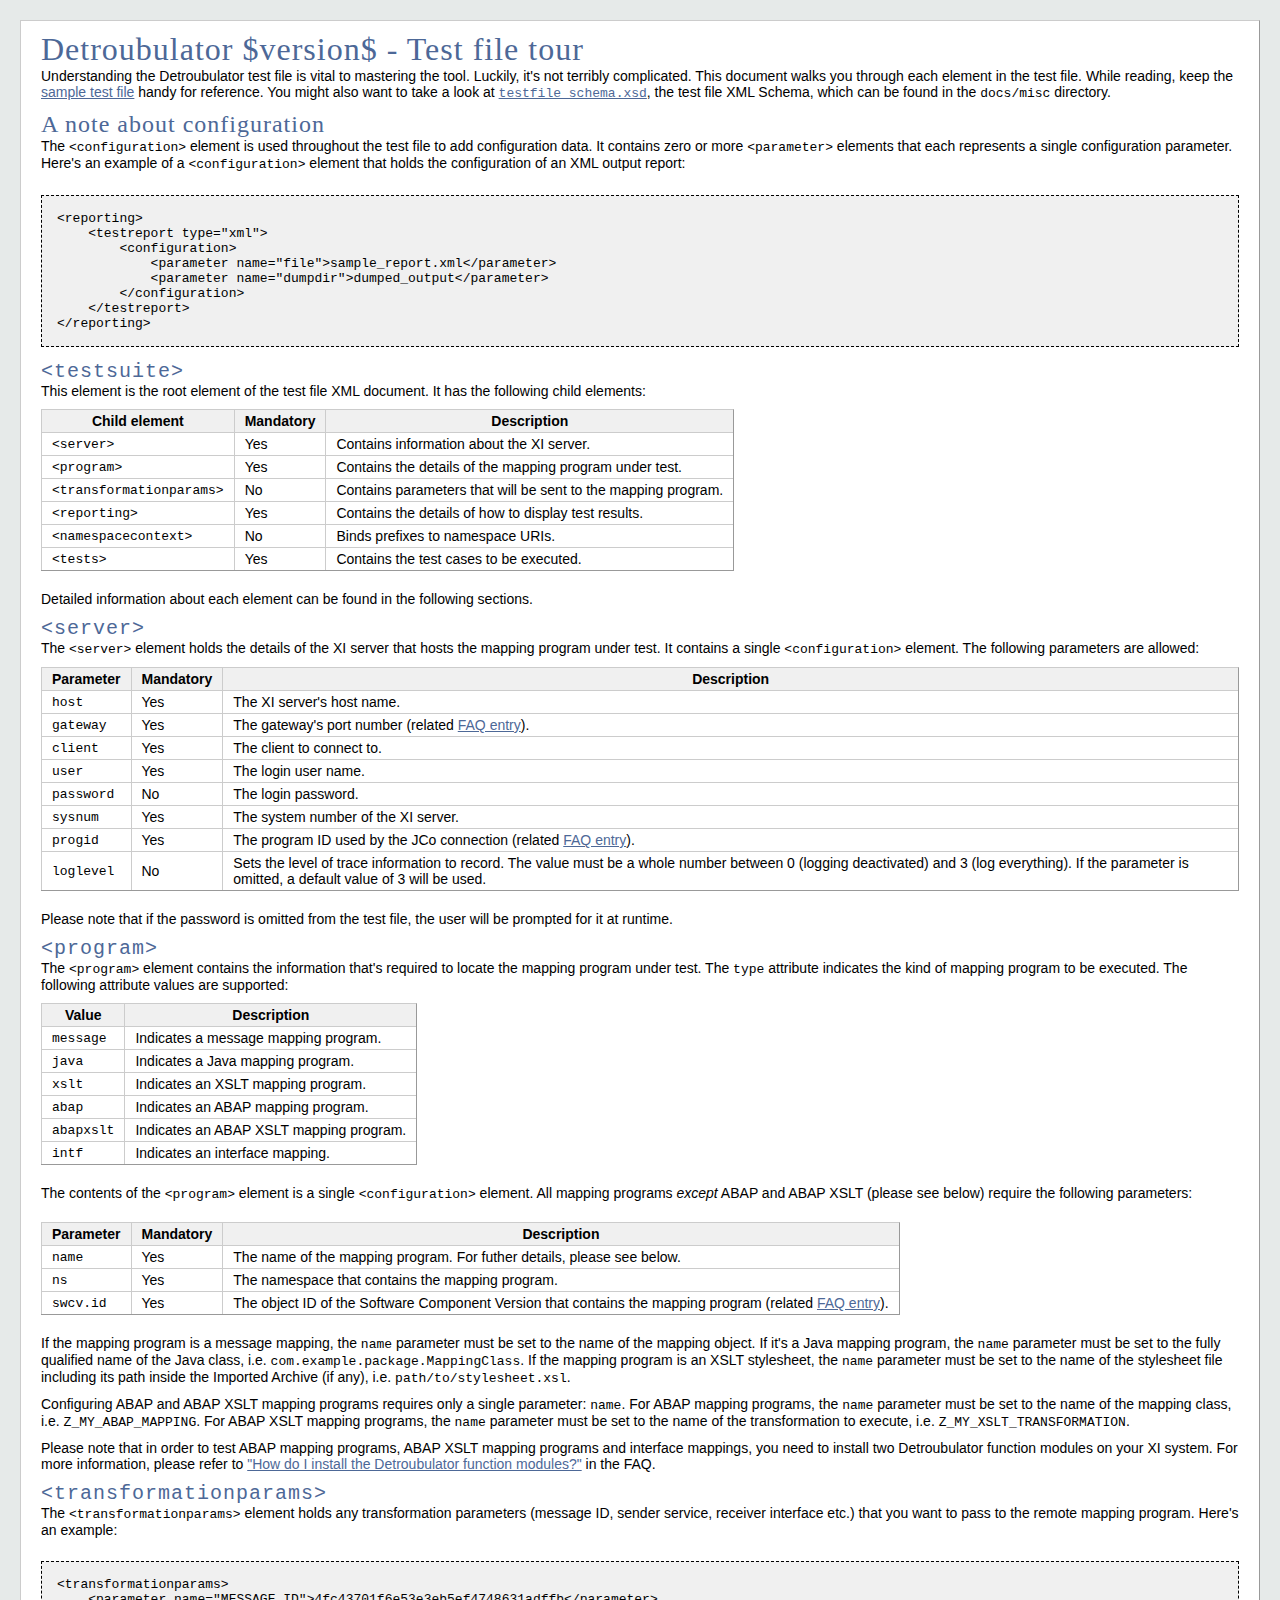
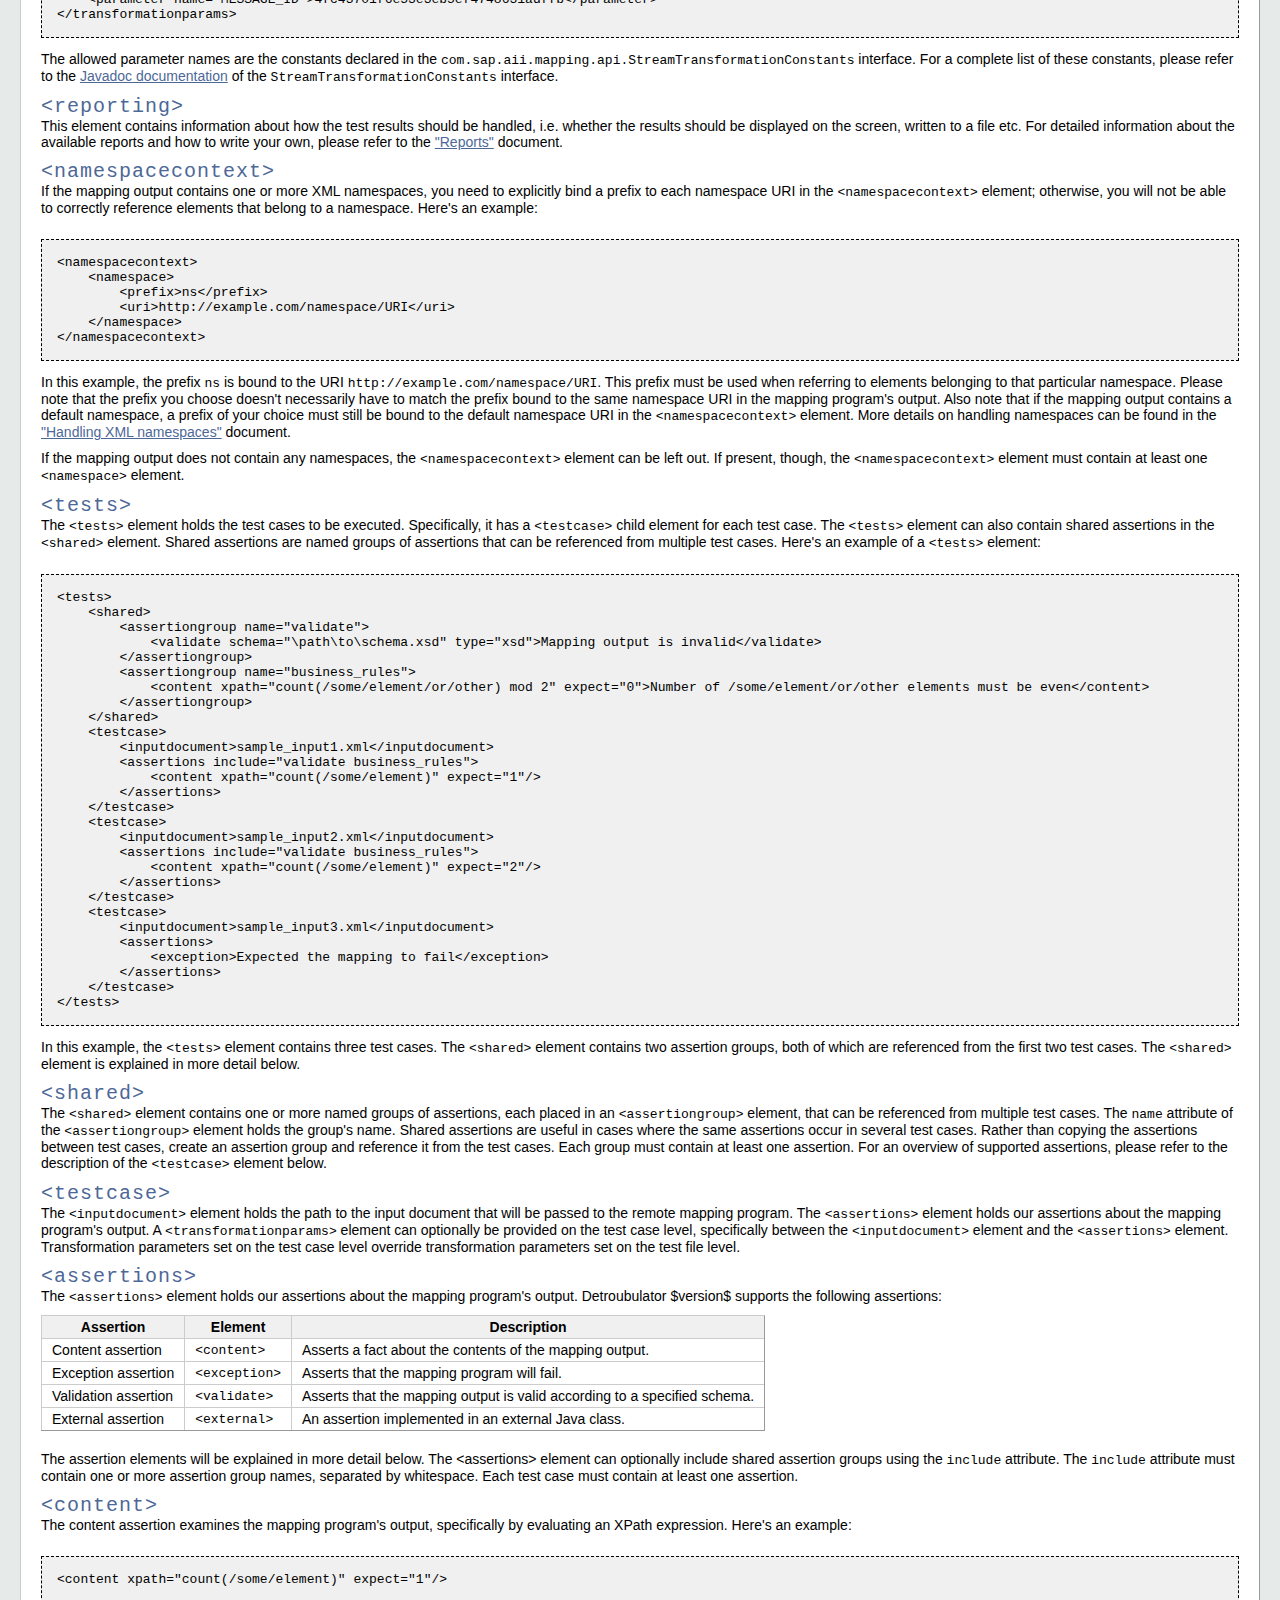
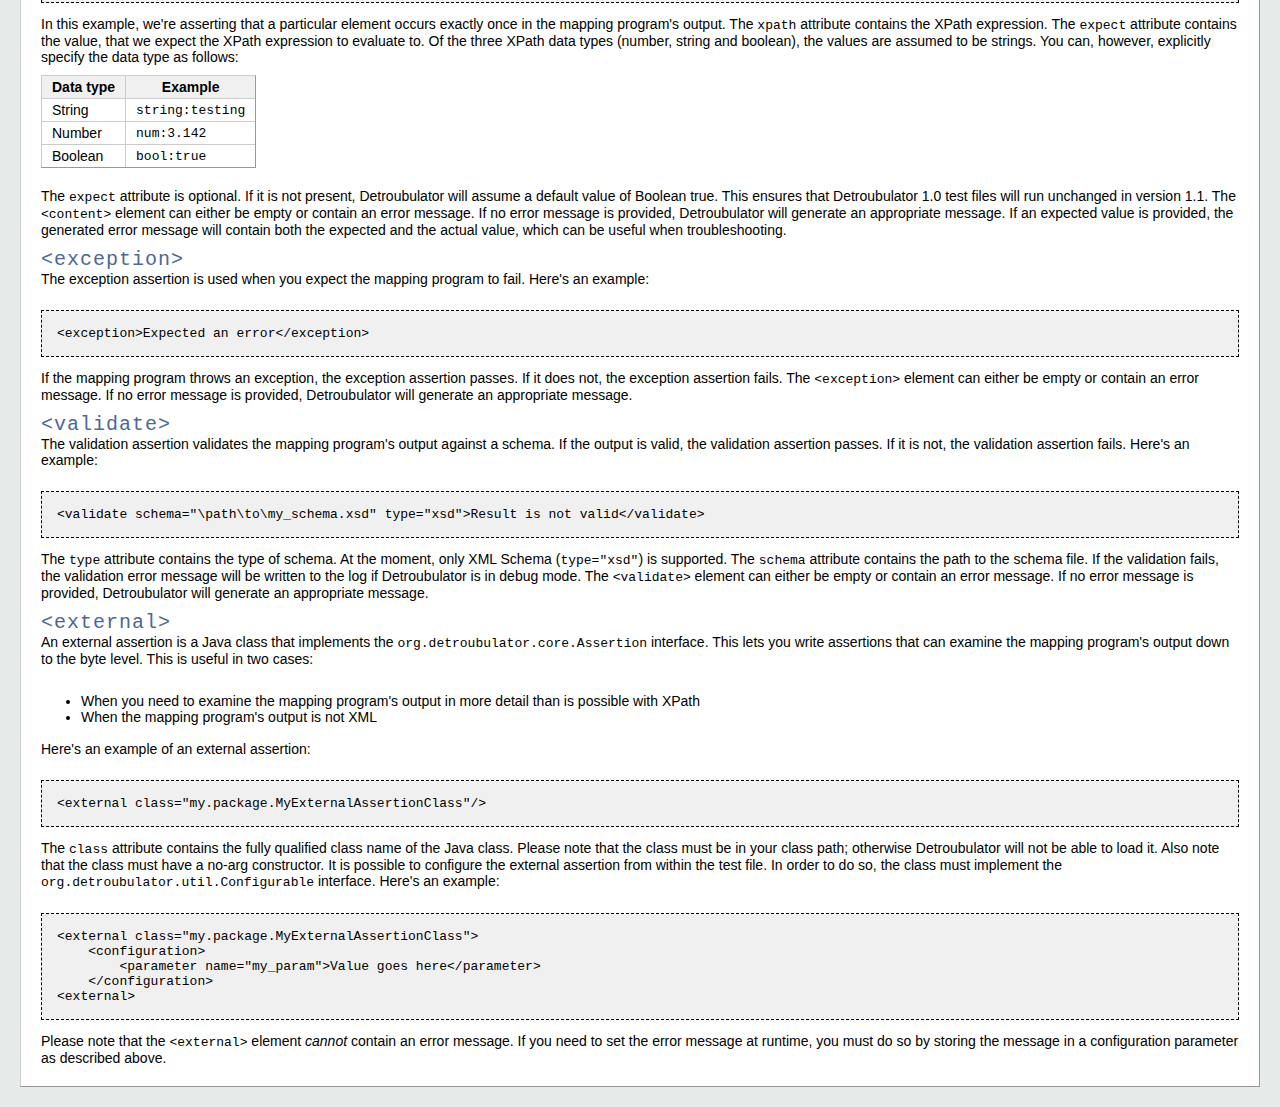
<file: docs/TestFileTour.html>
<html>
	<head>
		<meta http-equiv="Content-Type" content="text/html; charset=UTF-8">
		<title>Detroubulator $version$ - Test file tour</title>
		<link rel="stylesheet" type="text/css" href="styles/dtrb.css" />
	</head>
	<body>

		<div id="wrapper">

			<h1>Detroubulator $version$ - Test file tour</h1>		
			<p>Understanding the Detroubulator test file is vital to mastering the tool. Luckily, it's not terribly complicated. This document walks you through each element in the test file. While reading, keep the <a href="sample/sample_test.xml">sample test file</a> handy for reference.  You might also want to take a look at <a href="misc/testfile_schema.xsd"><code>testfile_schema.xsd</code></a>, the test file XML Schema, which can be found in the <code>docs/misc</code> directory.</p>
			
			<h2>A note about configuration</h2>
			<p>The <code>&lt;configuration&gt;</code> element is used throughout the test file to add configuration data. It contains zero or more <code>&lt;parameter&gt;</code> elements that each represents a single configuration parameter. Here's an example of a <code>&lt;configuration&gt;</code> element that holds the configuration of an XML output report:</p>
			<pre>
&lt;reporting&gt;
    &lt;testreport type=&quot;xml&quot;&gt;
        &lt;configuration&gt;
            &lt;parameter name=&quot;file&quot;&gt;sample_report.xml&lt;/parameter&gt;
            &lt;parameter name=&quot;dumpdir&quot;&gt;dumped_output&lt;/parameter&gt;
        &lt;/configuration&gt;
    &lt;/testreport&gt;
&lt;/reporting&gt;
			</pre>
			
			<h2><code>&lt;testsuite&gt;</code></h2>
			<p>This element is the root element of the test file XML document. It has the following child elements:</p>
			
			<table class="stdtable" border="0" cellpadding="0" cellspacing="0">
				<tr>
					<th>Child element</th>
					<th>Mandatory</th>
					<th>Description</th>
				</tr>
				<tr>
					<td><code>&lt;server&gt;</code></td>
					<td>Yes</td>
					<td>Contains information about the XI server.</td>
				</tr>
				<tr>
					<td><code>&lt;program&gt;</code></td>
					<td>Yes</td>
					<td>Contains the details of the mapping program under test.</td>
				</tr>
				<tr>
					<td><code>&lt;transformationparams&gt;</code></td>
					<td>No</td>
					<td>Contains parameters that will be sent to the mapping program.</td>
				</tr>
				<tr>
					<td><code>&lt;reporting&gt;</code></td>
					<td>Yes</td>
					<td>Contains the details of how to display test results.</td>
	
				</tr>
				<tr>
					<td><code>&lt;namespacecontext&gt;</code></td>
					<td>No</td>
					<td>Binds prefixes to namespace URIs.</td>
				</tr>
				<tr>
					<td><code>&lt;tests&gt;</code></td>
					<td>Yes</td>
					<td>Contains the test cases to be executed.</td>
	
				</tr>
			</table>
			<p>Detailed information about each element can be found in the following sections.</p>		
	
			<h2><code>&lt;server&gt;</code></h2>
			<p>The <code>&lt;server&gt;</code> element holds the details of the XI server that hosts the mapping program under test. It contains a single <code>&lt;configuration&gt;</code> element. The following parameters are allowed:</p>
			<table class="stdtable" border="0" cellpadding="0" cellspacing="0">
				<tr>
					<th>Parameter</th>
					<th>Mandatory</th>
					<th>Description</th>
				</tr>
				<tr>
					<td><code>host</code></td>
					<td>Yes</td>
					<td>The XI server's host name.</td>
				</tr>
				<tr>
					<td><code>gateway</code></td>
					<td>Yes</td>
					<td>The gateway's port number (related <a href="FAQ.html#sapxi_6">FAQ entry</a>).</td>
				</tr>
				<tr>
					<td><code>client</code></td>
					<td>Yes</td>
					<td>The client to connect to.</td>
				</tr>
				<tr>
					<td><code>user</code></td>
					<td>Yes</td>
					<td>The login user name.</td>
				</tr>
				<tr>
					<td><code>password</code></td>
					<td>No</td>
					<td>The login password.</td>
				</tr>
				<tr>
					<td><code>sysnum</code></td>
					<td>Yes</td>
					<td>The system number of the XI server.</td>
				</tr>
				<tr>
					<td><code>progid</code></td>
					<td>Yes</td>
					<td>The program ID used by the JCo connection (related <a href="FAQ.html#sapxi_4">FAQ entry</a>).</td>
				</tr>
				<tr>
					<td><code>loglevel</code></td>
					<td>No</td>
					<td>Sets the level of trace information to record. The value must be a whole number between 0 (logging deactivated) and 3 (log everything). If the parameter is omitted, a default value of 3 will be used.</td>
				</tr>
			</table>
			<p>Please note that if the password is omitted from the test file, the user will be prompted for it at runtime.</p>
			
			<h2><code>&lt;program&gt;</code></h2>
			<p>The <code>&lt;program&gt;</code> element contains the information that's required to locate the mapping program under test. The <code>type</code> attribute indicates the kind of mapping program to be executed. The following attribute values are supported:</p>
			<table class="stdtable" border="0" cellpadding="0" cellspacing="0">
				<tr>
					<th>Value</th>
					<th>Description</th>
				</tr>
				<tr>
					<td><code>message</code></td>
					<td>Indicates a message mapping program.</td>
				</tr>
				<tr>
					<td><code>java</code></td>
					<td>Indicates a Java mapping program.</td>
				</tr>
				<tr>
					<td><code>xslt</code></td>
					<td>Indicates an XSLT mapping program.</td>
				</tr>
				<tr>
					<td><code>abap</code></td>
					<td>Indicates an ABAP mapping program.</td>
				</tr>
				<tr>
					<td><code>abapxslt</code></td>
					<td>Indicates an ABAP XSLT mapping program.</td>
				</tr>
				<tr>
					<td><code>intf</code></td>
					<td>Indicates an interface mapping.</td>
				</tr>
			</table>
			<p>The contents of the <code>&lt;program&gt;</code> element is a single <code>&lt;configuration&gt;</code> element. All mapping programs <em>except</em> ABAP and ABAP XSLT (please see below) require the following parameters:</p></p>
			<table class="stdtable" border="0" cellpadding="0" cellspacing="0">
				<tr>
					<th>Parameter</th>
					<th>Mandatory</th>
					<th>Description</th>
				</tr>
				<tr>
					<td><code>name</code></td>
					<td>Yes</td>
					<td>The name of the mapping program. For futher details, please see below.</td>
				</tr>
				<tr>
					<td><code>ns</code></td>
					<td>Yes</td>
					<td>The namespace that contains the mapping program.</td>
				</tr>
				<tr>
					<td><code>swcv.id</code></td>
					<td>Yes</td>
					<td>The object ID of the Software Component Version that contains the mapping program (related <a href="FAQ.html#sapxi_3">FAQ entry</a>).</td>
				</tr>
			</table>
			<p>If the mapping program is a message mapping, the <code>name</code> parameter must be set to the name of the mapping object. If it's a Java mapping program, the <code>name</code> parameter must be set to the fully qualified name of the Java class, i.e. <code>com.example.package.MappingClass</code>. If the mapping program is an XSLT stylesheet, the <code>name</code> parameter must be set to the name of the stylesheet file including its path inside the Imported Archive (if any), i.e. <code>path/to/stylesheet.xsl</code>.</p>
			<p>Configuring ABAP and ABAP XSLT mapping programs requires only a single parameter: <code>name</code>. For ABAP mapping programs, the <code>name</code> parameter must be set to the name of the mapping class, i.e. <code>Z_MY_ABAP_MAPPING</code>. For ABAP XSLT mapping programs, the <code>name</code> parameter must be set to the name of the transformation to execute, i.e. <code>Z_MY_XSLT_TRANSFORMATION</code>.</p>
			<p>Please note that in order to test ABAP mapping programs, ABAP XSLT mapping programs and interface mappings, you need to install two Detroubulator function modules on your XI system. For more information, please refer to <a href="FAQ.html#installrun_9">&quot;How do I install the Detroubulator function modules?&quot;</a> in the FAQ.</p>

			<h2><code>&lt;transformationparams&gt;</code></h2>
			<p>The <code>&lt;transformationparams&gt;</code> element holds any transformation parameters (message ID, sender service, receiver interface etc.) that you want to pass to the remote mapping program. Here's an example:</p>
			<pre>
&lt;transformationparams&gt;
    &lt;parameter name=&quot;MESSAGE_ID&quot;&gt;4fc43701f6e53e3eb5ef4748631adffb&lt;/parameter&gt;
&lt;/transformationparams&gt;
			</pre>
		<p>The allowed parameter names are the constants declared in the <code>com.sap.aii.mapping.api.StreamTransformationConstants</code> interface. For a complete list of these constants, please refer to the <a href="https://help.sap.com/javadocs/NW04S/current/pi/com/sap/aii/mapping/api/StreamTransformationConstants.html">Javadoc documentation</a> of the <code>StreamTransformationConstants</code> interface.</p>
			
			<h2><code>&lt;reporting&gt;</code></h2>
			<p>This element contains information about how the test results should be handled, i.e. whether the results should be displayed on the screen, written to a file etc. For detailed information about the available reports and how to write your own, please refer to the <a href="Reports.html">&quot;Reports&quot;</a> document.</p>
			
			<h2><code>&lt;namespacecontext&gt;</code></h2>
			<p>If the mapping output contains one or more XML namespaces, you need to explicitly bind a prefix to each namespace URI in the <code>&lt;namespacecontext&gt;</code> element; otherwise, you will not be able to correctly reference elements that belong to a namespace. Here's an example:</p>
			
			<pre>
&lt;namespacecontext&gt;
    &lt;namespace&gt;
        &lt;prefix&gt;ns&lt;/prefix&gt;
        &lt;uri&gt;http://example.com/namespace/URI&lt;/uri&gt;
    &lt;/namespace&gt;
&lt;/namespacecontext&gt;
			</pre>
			
			<p>In this example, the prefix <code>ns</code> is bound to the URI <code>http://example.com/namespace/URI</code>. This prefix must be used when referring to elements belonging to that particular namespace. Please note that the prefix you choose doesn't necessarily have to match the prefix bound to the same namespace URI in the mapping program's output. Also note that if the mapping output contains a default namespace, a prefix of your choice must still be bound to the default namespace URI in the <code>&lt;namespacecontext&gt;</code> element. More details on handling namespaces can be found in the <a href="Namespaces.html">&quot;Handling XML namespaces&quot;</a> document.</p>
			
			<p>If the mapping output does not contain any namespaces, the <code>&lt;namespacecontext&gt;</code> element can be left out. If present, though, the <code>&lt;namespacecontext&gt;</code> element must contain at least one <code>&lt;namespace&gt;</code> element.</p>
			
			<h2><code>&lt;tests&gt;</code></h2>
			<p>The <code>&lt;tests&gt;</code> element holds the test cases to be executed. Specifically, it has a <code>&lt;testcase&gt;</code> child element for each test case. The <code>&lt;tests&gt;</code> element can also contain shared assertions in the <code>&lt;shared&gt;</code> element. Shared assertions are named groups of assertions that can be referenced from multiple test cases. Here's an example of a <code>&lt;tests&gt;</code> element:</p>
			<pre>
&lt;tests&gt;
    &lt;shared&gt;
        &lt;assertiongroup name="validate"&gt;
            &lt;validate schema="\path\to\schema.xsd" type="xsd"&gt;Mapping output is invalid&lt;/validate&gt;
        &lt;/assertiongroup&gt;
        &lt;assertiongroup name="business_rules"&gt;
            &lt;content xpath=&quot;count(/some/element/or/other) mod 2&quot; expect=&quot;0&quot;&gt;Number of /some/element/or/other elements must be even&lt;/content&gt;
        &lt;/assertiongroup&gt;
    &lt;/shared&gt;
    &lt;testcase&gt;
        &lt;inputdocument&gt;sample_input1.xml&lt;/inputdocument&gt;
        &lt;assertions include="validate business_rules"&gt;
            &lt;content xpath="count(/some/element)" expect="1"/&gt;
        &lt;/assertions&gt;
    &lt;/testcase&gt;
    &lt;testcase&gt;
        &lt;inputdocument&gt;sample_input2.xml&lt;/inputdocument&gt;
        &lt;assertions include="validate business_rules"&gt;
            &lt;content xpath="count(/some/element)" expect="2"/&gt;
        &lt;/assertions&gt;
    &lt;/testcase&gt;
    &lt;testcase&gt;
        &lt;inputdocument&gt;sample_input3.xml&lt;/inputdocument&gt;
        &lt;assertions&gt;
            &lt;exception&gt;Expected the mapping to fail&lt;/exception&gt;
        &lt;/assertions&gt;
    &lt;/testcase&gt;
&lt;/tests&gt;
			</pre>
		<p>In this example, the <code>&lt;tests&gt;</code> element contains three test cases. The <code>&lt;shared&gt;</code> element contains two assertion groups, both of which are referenced from the first two test cases. The <code>&lt;shared&gt;</code> element is explained in more detail below.</p>

			<h2><code>&lt;shared&gt;</code></h2>
		<p>The <code>&lt;shared&gt;</code> element contains one or more named groups of assertions, each placed in an <code>&lt;assertiongroup&gt;</code> element, that can be referenced from multiple test cases. The <code>name</code> attribute of the <code>&lt;assertiongroup&gt;</code> element holds the group's name. Shared assertions are useful in cases where the same assertions occur in several test cases. Rather than copying the assertions between test cases, create an assertion group and reference it from the test cases. Each group must contain at least one assertion. For an overview of supported assertions, please refer to the description of the <code>&lt;testcase&gt;</code> element below.</p>

			<h2><code>&lt;testcase&gt;</code></h2>
			<p>The <code>&lt;inputdocument&gt;</code> element holds the path to the input document that will be passed to the remote mapping program. The <code>&lt;assertions&gt;</code> element holds our assertions about the mapping program's output. A <code>&lt;transformationparams&gt;</code> element can optionally be provided on the test case level, specifically between the <code>&lt;inputdocument&gt;</code> element and the <code>&lt;assertions&gt;</code> element. Transformation parameters set on the test case level override transformation parameters set on the test file level.</p>

			<h2><code>&lt;assertions&gt;</code></h2>
			<p> The <code>&lt;assertions&gt;</code> element holds our assertions about the mapping program's output. Detroubulator $version$ supports the following assertions:</p>
	
			<table class="stdtable" border="0" cellpadding="0" cellspacing="0">
				<tr>
					<th>Assertion</th>
					<th>Element</th>
					<th>Description</th>
				</tr>
				<tr>
					<td>Content assertion</td>
					<td><code>&lt;content&gt;</code></td>
					<td>Asserts a fact about the contents of the mapping output.</td>
				</tr>
				<tr>
					<td>Exception assertion</td>
					<td><code>&lt;exception&gt;</code></td>
					<td>Asserts that the mapping program will fail.</td>
				</tr>
				<tr>
					<td>Validation assertion</td>
					<td><code>&lt;validate&gt;</code></td>
					<td>Asserts that the mapping output is valid according to a specified schema.</td>
				</tr>
				<tr>
					<td>External assertion</td>
					<td><code>&lt;external&gt;</code></td>
					<td>An assertion implemented in an external Java class.</td>
				</tr>
			</table>

			<p>The assertion elements will be explained in more detail below. The &lt;assertions&gt; element can optionally include shared assertion groups using the <code>include</code> attribute. The <code>include</code> attribute must contain one or more assertion group names, separated by whitespace. Each test case must contain at least one assertion.</p>

			<h2><code>&lt;content&gt;</code></h2>
			<p>The content assertion examines the mapping program's output, specifically by evaluating an XPath expression. Here's an example:</p>
			
			<pre>
&lt;content xpath="count(/some/element)" expect="1"/&gt;
			</pre>
			
			<p>In this example, we're asserting that a particular element occurs exactly once in the mapping program's output. The <code>xpath</code> attribute contains the XPath expression. The <code>expect</code> attribute contains the value, that we expect the XPath expression to evaluate to. Of the three XPath data types (number, string and boolean), the values are assumed to be strings. You can, however, explicitly specify the data type as follows:</p>
		
			<table class="stdtable" border="0" cellpadding="0" cellspacing="0">
				<tr>
					<th>Data type</th>
					<th>Example</th>
				</tr>
				<tr>
					<td>String</td>
					<td><code>string:testing</code></td>
				</tr>
				<tr>
					<td>Number</td>
					<td><code>num:3.142</code></td>
				</tr>
				<tr>
					<td>Boolean</td>
					<td><code>bool:true</code></td>
				</tr>
			</table>

			<p>The <code>expect</code> attribute is optional. If it is not present, Detroubulator will assume a default value of Boolean true. This ensures that Detroubulator 1.0 test files will run unchanged in version 1.1. The <code>&lt;content&gt;</code> element can either be empty or contain an error message. If no error message is provided, Detroubulator will generate an appropriate message. If an expected value is provided, the generated error message will contain both the expected and the actual value, which can be useful when troubleshooting.</p>

			<h2><code>&lt;exception&gt;</code></h2>
			<p>The exception assertion is used when you expect the mapping program to fail. Here's an example:</p>
			
			<pre>
&lt;exception&gt;Expected an error&lt;/exception&gt;
			</pre>
			
			<p>If the mapping program throws an exception, the exception assertion passes. If it does not, the exception assertion fails. The <code>&lt;exception&gt;</code> element can either be empty or contain an error message. If no error message is provided, Detroubulator will generate an appropriate message.</p>

			<h2><code>&lt;validate&gt;</code></h2>
			<p>The validation assertion validates the mapping program's output against a schema. If the output is valid, the validation assertion passes. If it is not, the validation assertion fails. Here's an example:</p>
			
			<pre>
&lt;validate schema="\path\to\my_schema.xsd" type="xsd"&gt;Result is not valid&lt;/validate&gt;
			</pre>
			
			<p>The <code>type</code> attribute contains the type of schema. At the moment, only XML Schema (<code>type=&quot;xsd&quot;</code>) is supported. The <code>schema</code> attribute contains the path to the schema file. If the validation fails, the validation error message will be written to the log if Detroubulator is in debug mode. The <code>&lt;validate&gt;</code> element can either be empty or contain an error message. If no error message is provided, Detroubulator will generate an appropriate message.</p>

			<h2><code>&lt;external&gt;</code></h2>
			<p>An external assertion is a Java class that implements the <code>org.detroubulator.core.Assertion</code> interface. This lets you write assertions that can examine the mapping program's output down to the byte level. This is useful in two cases:</p>
			
			<ul>
				<li>When you need to examine the mapping program's output in more detail than is possible with XPath</li>
				<li>When the mapping program's output is not XML</li>
			</ul>

			<p>Here's an example of an external assertion:</p>
			
			<pre>
&lt;external class=&quot;my.package.MyExternalAssertionClass&quot;/>
			</pre>
			
			<p>The <code>class</code> attribute contains the fully qualified class name of the Java class. Please note that the class must be in your class path; otherwise Detroubulator will not be able to load it. Also note that the class must have a no-arg constructor. It is possible to configure the external assertion from within the test file. In order to do so, the class must implement the <code>org.detroubulator.util.Configurable</code> interface. Here's an example:</p>

			<pre>
&lt;external class=&quot;my.package.MyExternalAssertionClass&quot;>
    &lt;configuration&gt;
        &lt;parameter name=&quot;my_param&quot;&gt;Value goes here&lt;/parameter&gt;
    &lt;/configuration&gt;
&lt;external&gt;
			</pre>
			
			<p>Please note that the <code>&lt;external&gt;</code> element <em>cannot</em> contain an error message. If you need to set the error message at runtime, you must do so by storing the message in a configuration parameter as described above.</p>
			
		</div>

	</body>
</html>
</file>
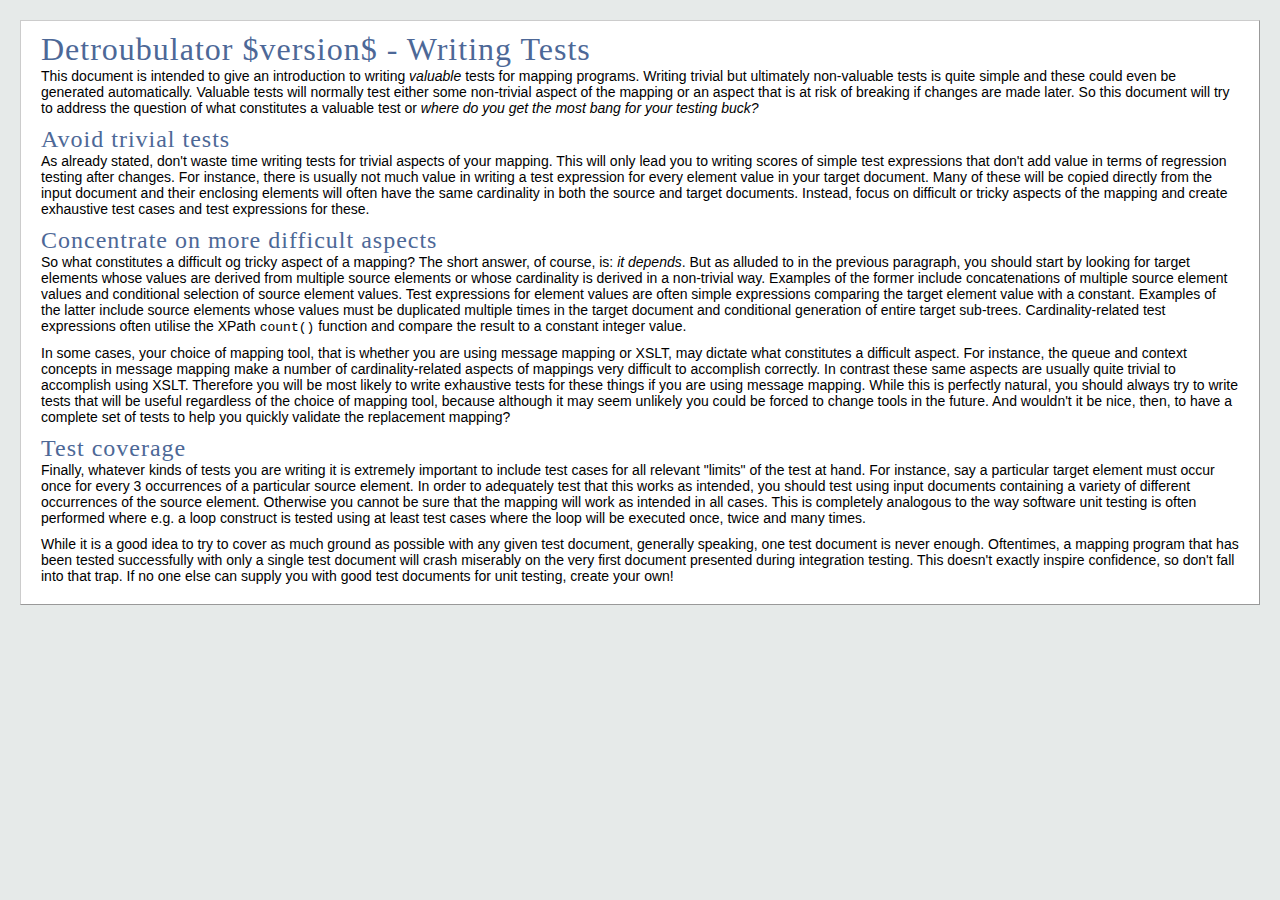
<file: docs/WritingTests.html>
<html>
	<head>
		<meta http-equiv="Content-Type" content="text/html; charset=UTF-8">
		<title>Detroubulator $version$ - Writing Tests</title>
		<link rel="stylesheet" type="text/css" href="styles/dtrb.css" />
	</head>
	<body>

		<div id="wrapper">

			<h1>Detroubulator $version$ - Writing Tests</h1>
	
			<p>This document is intended to give an introduction to writing <em>valuable</em> tests for mapping programs. Writing trivial but ultimately non-valuable tests is quite simple and these could even be generated automatically. Valuable tests will normally test either some non-trivial aspect of the mapping or an aspect that is at risk of breaking if changes are made later. So this document will try to address the question of what constitutes a valuable test or <em>where do you get the most bang for your testing buck?</em></p>
	
			<h2>Avoid trivial tests</h2>
	
			<p>As already stated, don't waste time writing tests for trivial aspects of your mapping. This will only lead you to writing scores of simple test expressions that don't add value in terms of regression testing after changes. For instance, there is usually not much value in writing a test expression for every element value in your target document. Many of these will be copied directly from the input document and their enclosing elements will often have the same cardinality in both the source and target documents. Instead, focus on difficult or tricky aspects of the mapping and create exhaustive test cases and test expressions for these.</p>
	
			<h2>Concentrate on more difficult aspects</h2>
	
			<p>So what constitutes a difficult og tricky aspect of a mapping? The short answer, of course, is: <em>it depends</em>. But as alluded to in the previous paragraph, you should start by looking for target elements whose values are derived from multiple source elements or whose cardinality is derived in a non-trivial way. Examples of the former include concatenations of multiple source element values and conditional selection of source element values. Test expressions for element values are often simple expressions comparing the target element value with a constant. Examples of the latter include source elements whose values must be duplicated multiple times in the target document and conditional generation of entire target sub-trees. Cardinality-related test expressions often utilise the XPath <code>count()</code> function and compare the result to a constant integer value.</p>
	
			<p>In some cases, your choice of mapping tool, that is whether you are using message mapping or XSLT, may dictate what constitutes a difficult aspect. For instance, the queue and context concepts in message mapping make a number of cardinality-related aspects of mappings very difficult to accomplish correctly. In contrast these same aspects are usually quite trivial to accomplish using XSLT. Therefore you will be most likely to write exhaustive tests for these things if you are using message mapping. While this is perfectly natural, you should always try to write tests that will be useful regardless of the choice of mapping tool, because although it may seem unlikely you could be forced to change tools in the future. And wouldn't it be nice, then, to have a complete set of tests to help you quickly validate the replacement mapping?</p>
	
			<h2>Test coverage</h2>
	
			<p>Finally, whatever kinds of tests you are writing it is extremely important to include test cases for all relevant "limits" of the test at hand. For instance, say a particular target element must occur once for every 3 occurrences of a particular source element. In order to adequately test that this works as intended, you should test using input documents containing a variety of different occurrences of the source element. Otherwise you cannot be sure that the mapping will work as intended in all cases. This is completely analogous to the way software unit testing is often performed where e.g. a loop construct is tested using at least test cases where the loop will be executed once, twice and many times.</p>
	
			<p>While it is a good idea to try to cover as much ground as possible with any given test document, generally speaking, one test document is never enough. Oftentimes, a mapping program that has been tested successfully with only a single test document will crash miserably on the very first document presented during integration testing. This doesn't exactly inspire confidence, so don't fall into that trap. If no one else can supply you with good test documents for unit testing, create your own!</p>

		</div>

	</body>
</html>
</file>
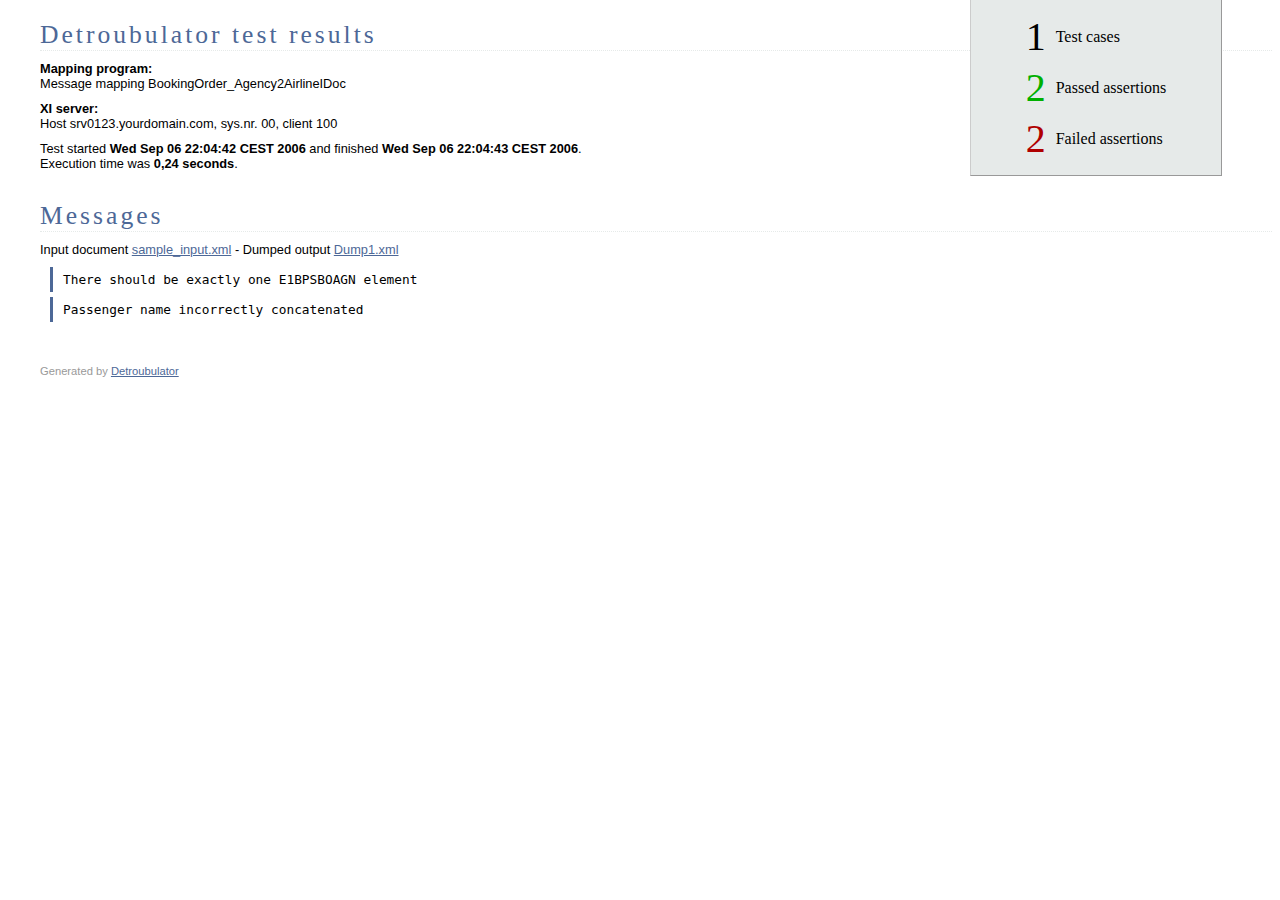
<file: docs/sample/sample_report.html>
<html><head>		<META http-equiv="Content-Type" content="text/html; charset=UTF-8"><title>Detroubulator test results</title><style type="text/css">
						body {
							background: #FFF;
							margin-left: 40px;
							margin-top: 0px;
						}

						h1 {
							font: 160% Palatino Linotype, Book Antiqua, Palatino, serif;
							letter-spacing: 3px;
							color: #4d6897;
							margin-top: 0px;
							margin-bottom: 10px;
							padding-top: 20px;
							border-bottom: 1px dotted #E6EAE9;
						}

						a {
							color: #4d6897;
						}

						li {
							margin-bottom: 5px;
						}

						p {
							font: 80% Trebuchet MS, Helvetica, sans-serif;
							margin: 0px;
							padding-bottom: 10px;
						}

						#generatedby {
							margin-top: 20px;
							font: 70% Arial, arial, sans-serif;
							color: #999;
						}

						#quickview {
							float: right;
							width: 250px;
							background: #E6EAE9;
							padding-top: 10px;
							padding-bottom: 10px;
							margin-right: 50px;
							border-left: 1px solid #CCC;
							border-right: 1px solid #999;
							border-bottom: 1px solid #999;
						}

						#quickview h1 {
							font: 250% Palatino Linotype, Book Antiqua, Palatino, serif;
							letter-spacing: 1px;
							border: 0px;
							margin: 0px;
							padding: 0px;
						}

						#quickview h2 {
							font: 100% Palatino Linotype, Book Antiqua, Palatino, serif;
							margin: 0px;
							padding-left: 5px;
						}

						#quickview .colorblack {
							color: #000000;
						}

						#quickview .colorgreen {
							color: #00B000;
						}

						#quickview .colorred {
							color: #B00000;
						}

						.message {
							font: 80% Lucida Console, Monaco, monospace;
							padding-top: 5px;
							padding-bottom: 5px;
							padding-left: 10px;
							padding-right: 10px;
							margin-bottom: 5px;
							margin-left: 10px;
							border-left: 3px solid #4d6897;
						}

						.separator {
							margin-top: 5px;
							margin-bottom: 5px;
						}
					</style></head><body><div id="quickview">
			<table border="0" align="center">
				<tr>
					<td align="right"><h1 class="colorblack">1</h1>
					</td>
					<td><h2>Test cases</h2>
					</td>
				</tr>
				<tr>
					<td align="right"><h1 class="colorgreen">2</h1>
					</td>
					<td><h2>Passed assertions</h2>
					</td>
				</tr>
				<tr>
					<td align="right"><h1 class="colorred">2</h1>
					</td>
					<td><h2>Failed assertions</h2>
					</td>
				</tr>
			</table>
		</div><h1>Detroubulator test results</h1><p><b>Mapping program:</b><br>Message mapping BookingOrder_Agency2AirlineIDoc</p><p><b>XI server:</b><br>Host srv0123.yourdomain.com, sys.nr. 00, client 100</p><p>Test started <b>Wed Sep 06 22:04:42 CEST 2006</b> and finished <b>Wed Sep 06 22:04:43 CEST 2006</b>.<br>Execution time was <b>0,24 seconds</b>.</p><h1>Messages</h1><p>Input document <a href="file://sample_input.xml" target="_blank">sample_input.xml</a> - Dumped output <a href="file://Dump1.xml" target="_blank">Dump1.xml</a></p><div class="message">There should be exactly one E1BPSBOAGN element</div><div class="message">Passenger name incorrectly concatenated</div><div class="separator">&nbsp;</div><div id="generatedby">Generated by <a href="http://www.applicon.dk/detroubulator">Detroubulator</a></div>
	</body></html>
</file>
<file: docs/styles/dtrb.css>
body
{
	margin: 20px;
	background-color: #E6EAE9;
	list-style-type: square;
}

h1 {
	font: 32px "Palatino Linotype", "Book Antiqua", Palatino, serif;
	letter-spacing: 1px;
	margin: 0px;
	color: #4d6897;
}

h2 {
	font: 24px "Palatino Linotype", "Book Antiqua", Palatino, serif;
	letter-spacing: 1px;
	margin: 0px;
	color: #4d6897;
}

h2 code {
	font: 20px "Courier New", "Courier New", "Courier", monospace;
}

h3 {
	font: 20px "Palatino Linotype", "Book Antiqua", Palatino, serif;
	letter-spacing: 1px;
	margin: 0px;
	color: #4d6897;
}

a {
	color: #4d6897;
}

p {
	font: 14px "Trebuchet MS", Helvetica, sans-serif;
	margin: 0px;
	padding-bottom: 10px;
}

li {
	font: 14px "Trebuchet MS", Helvetica, sans-serif;
}

ol
{
	margin-bottom: 20px;
}

pre
{
    border: dashed 1px black;
    overflow: auto;
    padding: 15px;
    padding-bottom: 0px;
	background: white;
	color : black;
	background-color: #f0f0f0;
	font: 13px "Courier New", "Courier New", "Courier", monospace;
}

code {
	font: 13px "Courier New", "Courier New", "Courier", monospace;
}

#wrapper
{
	padding-top: 10px;
	padding-bottom: 10px;
	padding-left: 20px;
	padding-right: 20px;
	border-top: 1px solid #CCC;
	border-left: 1px solid #CCC;
	border-right: 1px solid #999;
	border-bottom: 1px solid #999;
	background-color: #FFFFFF;
}

.stdtable {
	border-top: 1px solid #CCC;
	border-left: 0px;
	border-right: 1px solid #999;
	border-bottom: 1px solid #999;
	margin-bottom: 20px;
}

.stdtable th {
	font: 14px "Trebuchet MS", Helvetica, sans-serif;
	font-weight: 700;
	background: #f0f0f0;
	padding-left: 10px;
	padding-right: 10px;
	padding-top: 3px;
	padding-bottom: 3px;
	border-left: 1px solid #CCC;
	margin: 0px;
}

.stdtable td {
	font: 14px "Trebuchet MS", Helvetica, sans-serif;
	padding-left: 10px;
	padding-right: 10px;
	padding-top: 3px;
	padding-bottom: 3px;
	border-left: 1px solid #CCC;
	border-top: 1px solid #CCC;
	margin: 0px;
}

.emptytable {
	margin-bottom: 20px;
}

.emptytable th {
	font: 14px "Trebuchet MS", Helvetica, sans-serif;
	font-weight: 700;
	padding-left: 10px;
	padding-right: 10px;
	padding-top: 3px;
	padding-bottom: 3px;
	margin: 0px;
}

.emptytable td {
	font: 14px "Trebuchet MS", Helvetica, sans-serif;
	padding-left: 10px;
	padding-right: 10px;
	padding-top: 3px;
	padding-bottom: 3px;
	margin: 0px;
}
</file>
